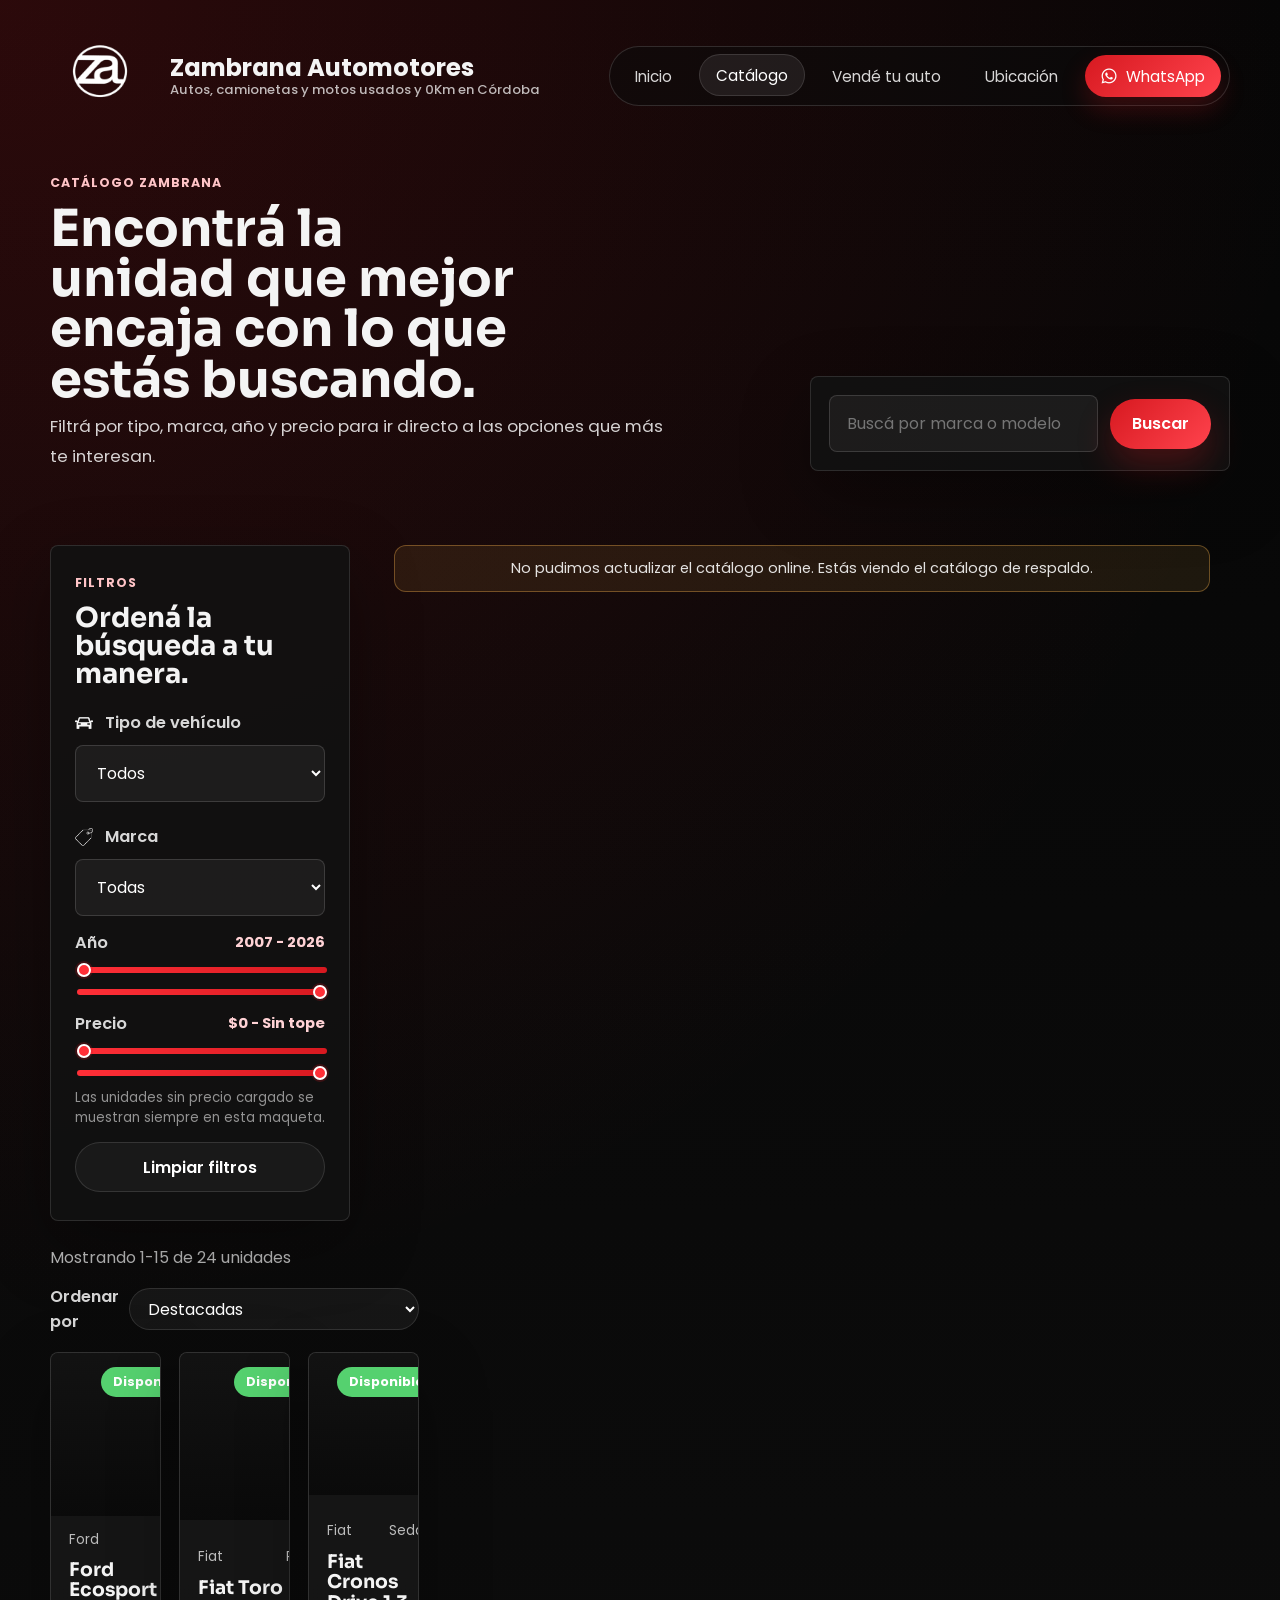
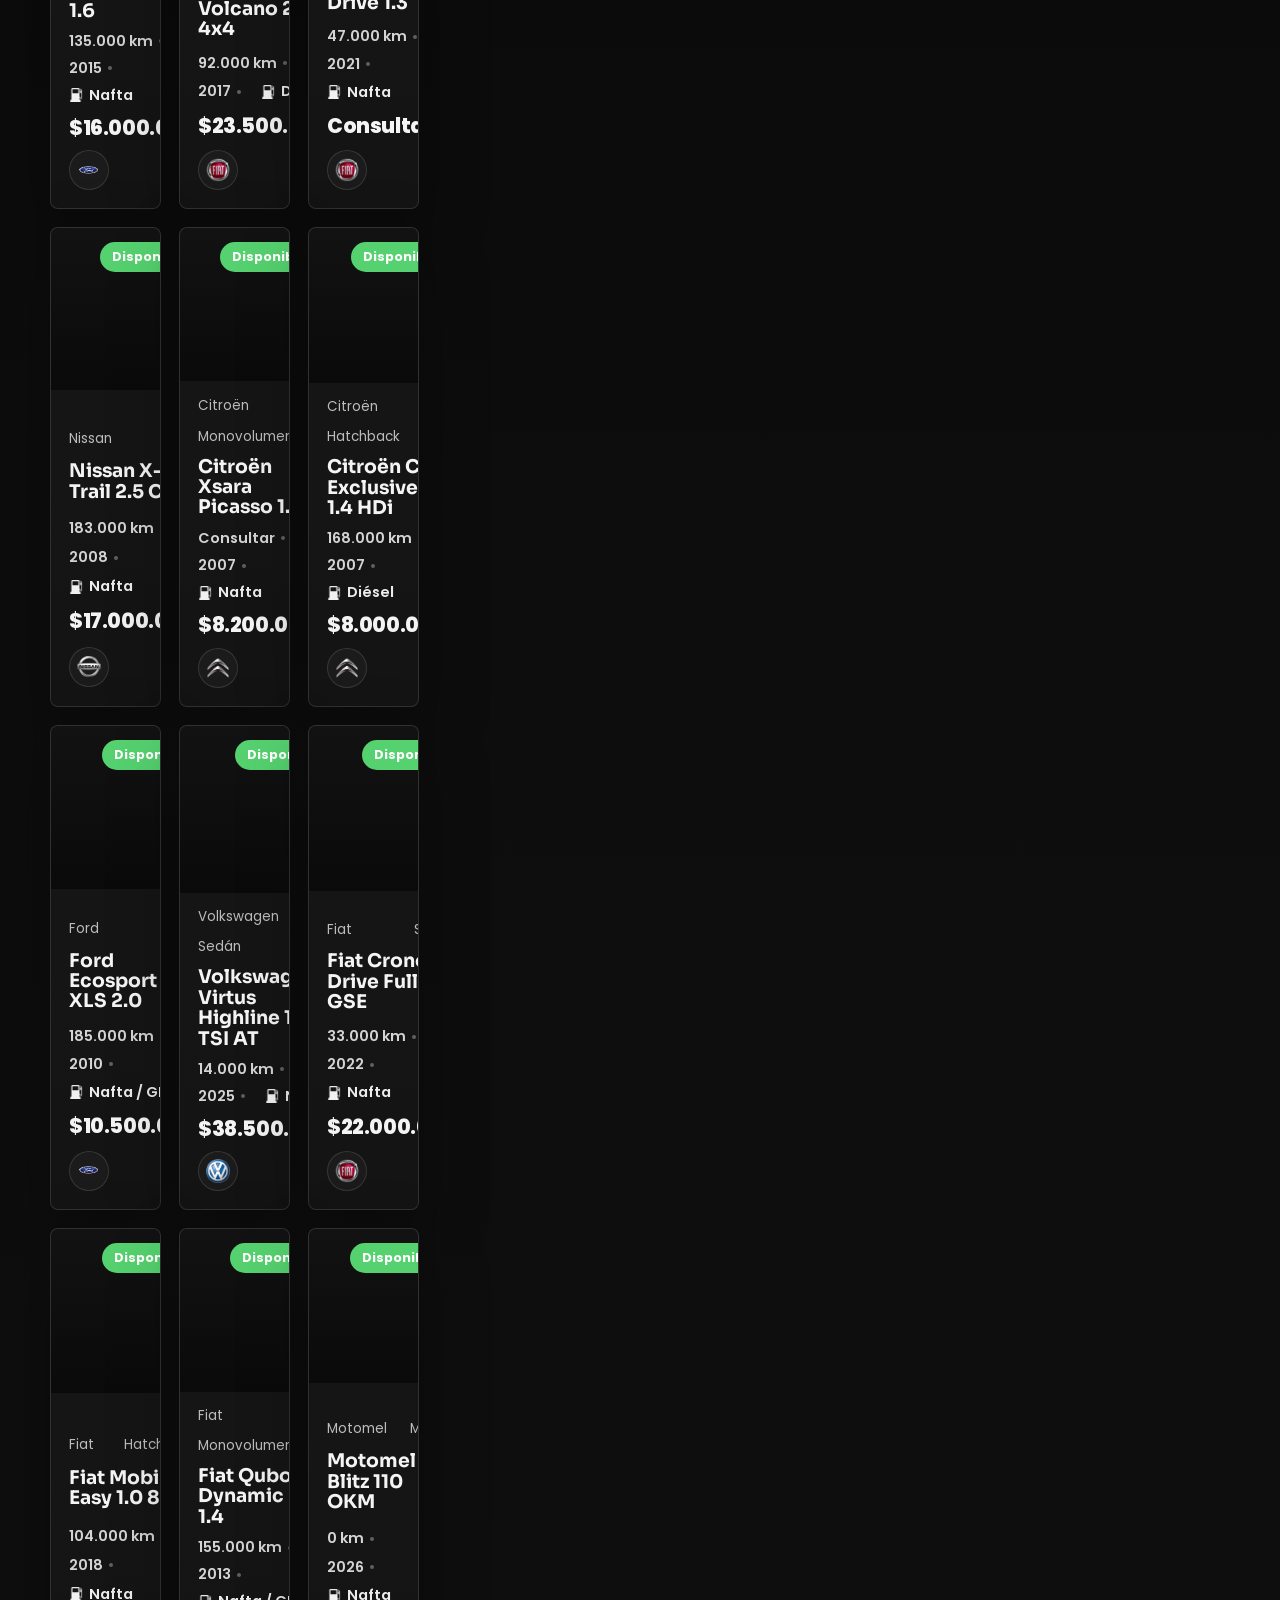
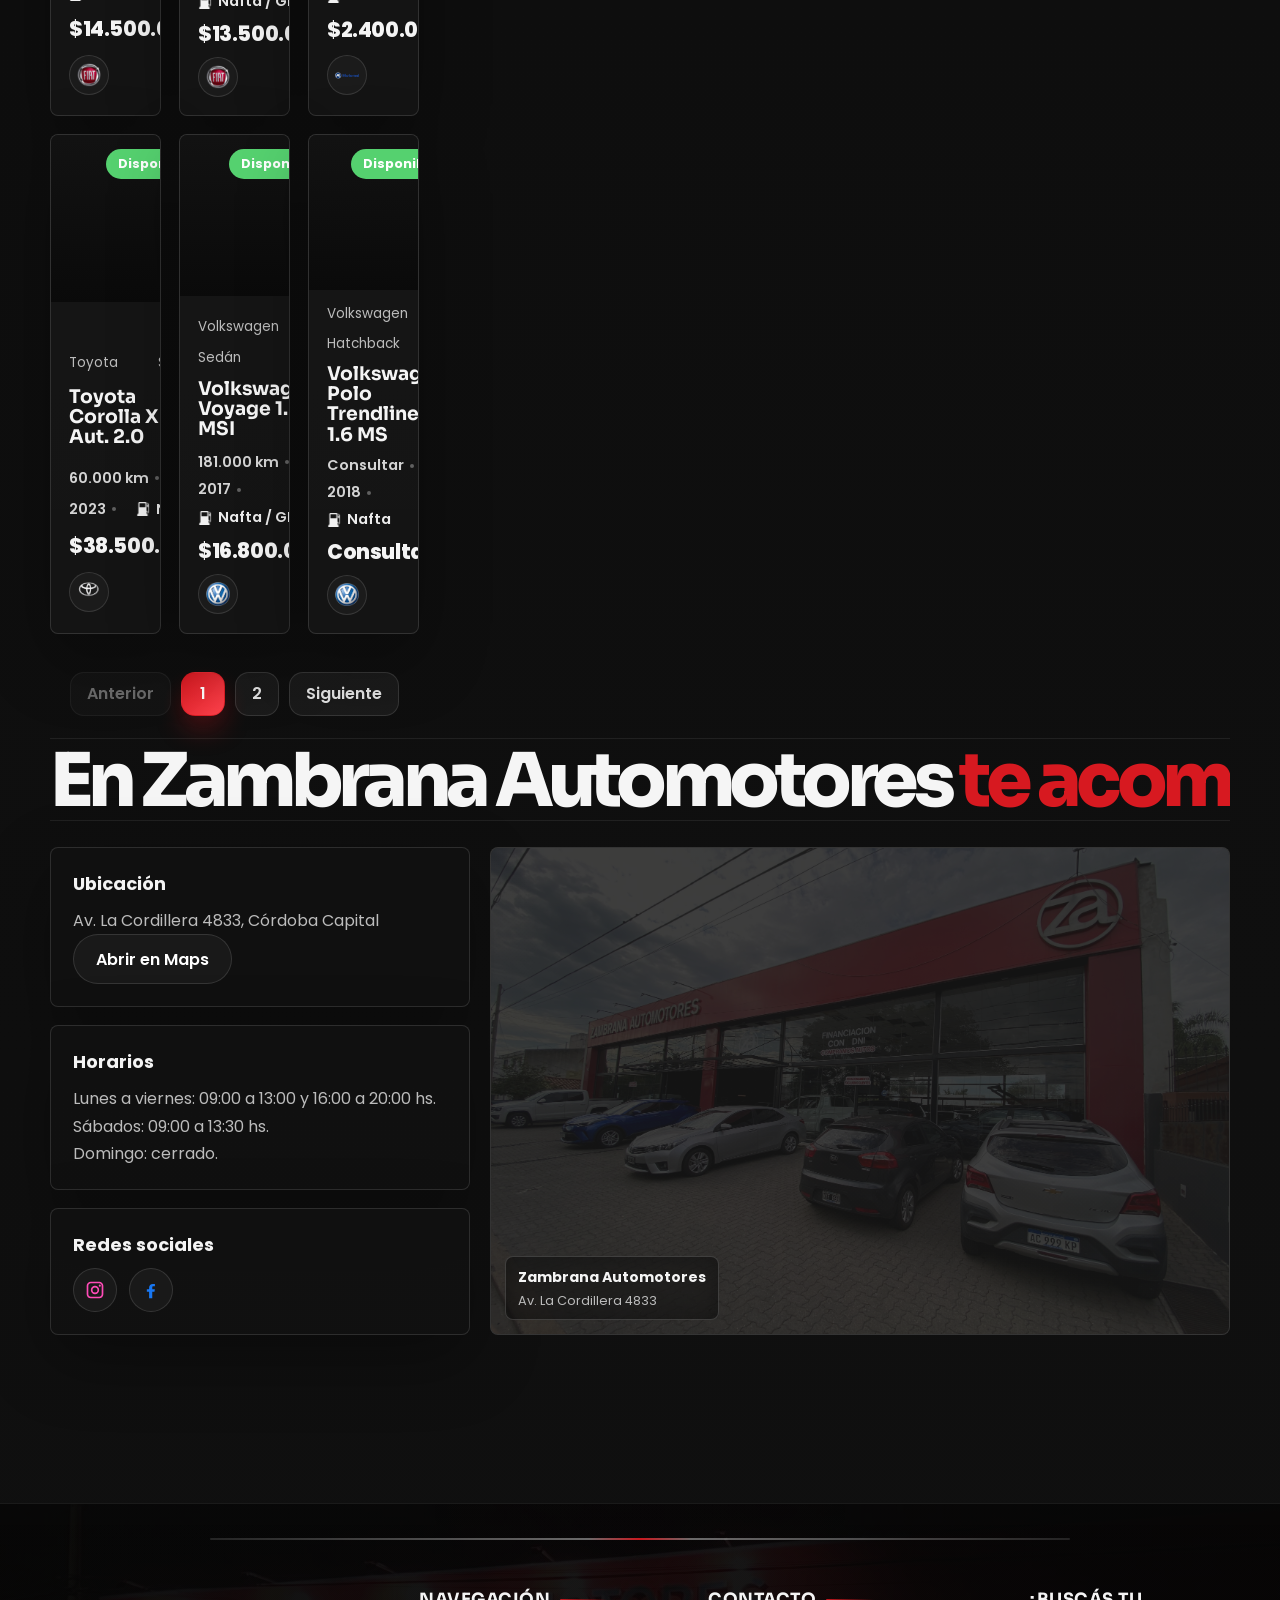
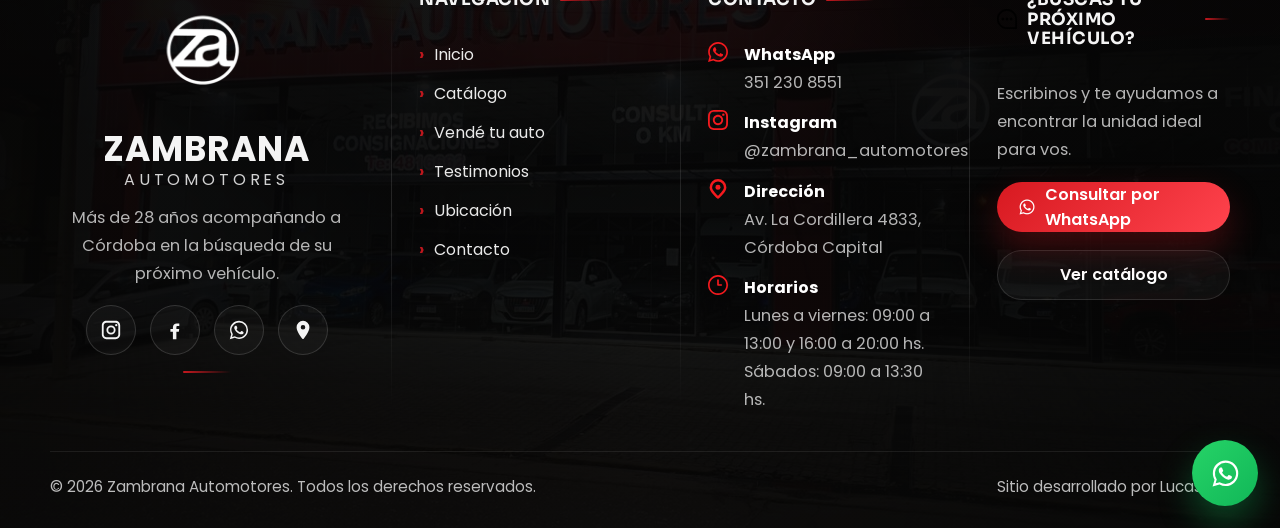
<file: catalog.html>
<!DOCTYPE html>
<html lang="es">
<head>
  <meta charset="UTF-8">
  <meta name="viewport" content="width=device-width, initial-scale=1.0">
  <link rel="icon" type="image/png" href="assets/branding/logo-zambrana-positivo.png">
  <link rel="shortcut icon" href="assets/branding/logo-zambrana-positivo.png">
  <title>Catálogo | Zambrana Automotores</title>
  <meta
    name="description"
    content="Explorá el catálogo de Zambrana Automotores con filtros por tipo, marca, año y precio."
  >
  <link rel="preconnect" href="https://fonts.googleapis.com">
  <link rel="preconnect" href="https://fonts.gstatic.com" crossorigin>
  <link href="https://fonts.googleapis.com/css2?family=Poppins:wght@400;500;600;700&family=Sora:wght@500;600;700&display=swap" rel="stylesheet">
  <link rel="stylesheet" href="styles.css">
</head>
<body data-page="catalog">
  <a
    class="whatsapp-float"
    href="https://wa.me/5493512308551?text=Hola%20Zambrana%20Automotores%2C%20les%20escribo%20desde%20la%20web%20y%20quiero%20hacer%20una%20consulta."
    target="_blank"
    rel="noreferrer"
    aria-label="WhatsApp"
    title="WhatsApp"
  >
    <svg viewBox="0 0 24 24" aria-hidden="true">
      <path d="M19.05 4.91A9.82 9.82 0 0 0 12.03 2C6.61 2 2.2 6.4 2.2 11.82c0 1.74.46 3.44 1.32 4.94L2 22l5.39-1.41a9.8 9.8 0 0 0 4.64 1.18h.01c5.42 0 9.82-4.4 9.83-9.82a9.78 9.78 0 0 0-2.82-7.04Zm-7.02 15.2h-.01a8.1 8.1 0 0 1-4.13-1.13l-.3-.18-3.2.84.86-3.12-.2-.32a8.14 8.14 0 0 1 1.25-10.06 8.1 8.1 0 0 1 5.75-2.38c4.49 0 8.14 3.65 8.14 8.14a8.15 8.15 0 0 1-8.16 8.21Zm4.47-6.1c-.25-.13-1.47-.73-1.7-.82-.23-.08-.4-.13-.57.13-.17.25-.65.82-.8.98-.15.17-.3.19-.55.07-.25-.13-1.06-.39-2.02-1.24-.75-.67-1.25-1.48-1.4-1.73-.15-.25-.02-.39.11-.52.12-.12.25-.3.37-.44.13-.15.17-.25.25-.42.08-.17.04-.31-.02-.44-.06-.13-.57-1.37-.77-1.88-.2-.48-.41-.42-.57-.43h-.48c-.17 0-.44.06-.67.31-.23.25-.88.86-.88 2.1s.9 2.43 1.03 2.6c.13.17 1.77 2.7 4.28 3.79.6.26 1.08.42 1.45.54.61.19 1.16.16 1.6.1.49-.07 1.47-.6 1.68-1.18.21-.58.21-1.08.15-1.18-.06-.1-.23-.17-.48-.29Z"/>
    </svg>
  </a>

  <header class="page-header">
    <div class="site-shell">
      <nav class="topbar topbar-solid">
        <a class="brand" href="index.html" aria-label="Zambrana Automotores">
          <img src="assets/branding/logo-zambrana-positivo.png" alt="Logo Zambrana Automotores">
          <div class="brand-copy">
            <strong>Zambrana Automotores</strong>
            <span>Autos, camionetas y motos usados y 0Km en Córdoba</span>
          </div>
        </a>

        <div class="topbar-links">
          <a class="nav-link" href="index.html">Inicio</a>
          <a class="nav-link is-active" href="catalog.html">Catálogo</a>
          <a class="nav-link" href="index.html#vendetuauto">Vendé tu auto</a>
          <a class="nav-link" href="index.html#ubicacion">Ubicación</a>
          <a class="nav-cta" href="https://wa.me/5493512308551?text=Hola%20Zambrana%20Automotores%2C%20les%20escribo%20desde%20la%20web%20y%20quiero%20hacer%20una%20consulta." target="_blank" rel="noreferrer"><img class="btn-icon" src="assets/icons/whatsapp.png" alt="">WhatsApp</a>
        </div>
      </nav>

      <section class="catalog-hero">
        <div>
          <p class="eyebrow">Catálogo Zambrana</p>
          <h1>Encontrá la unidad que mejor encaja con lo que estás buscando.</h1>
          <p class="hero-text">
            Filtrá por tipo, marca, año y precio para ir directo a las opciones que más te interesan.
          </p>
        </div>
        <form class="catalog-search" id="catalog-search-form">
          <input type="search" name="query" id="catalog-query" placeholder="Buscá por marca o modelo">
          <button class="primary-btn" type="submit">Buscar</button>
        </form>
      </section>
    </div>
  </header>

  <main class="section catalog-page">
    <div class="site-shell catalog-layout">
      <aside class="filters-card">
        <div class="filters-head">
          <p class="eyebrow">Filtros</p>
          <h2>Ordená la búsqueda a tu manera.</h2>
        </div>

        <form id="catalog-filters" class="filters-form">
          <label>
            <span class="filter-label"><img class="filter-label-icon" src="assets/icons/coche.png" alt="">Tipo de vehículo</span>
            <select name="type" id="filter-type">
              <option value="">Todos</option>
            </select>
          </label>

          <label>
            <span class="filter-label"><img class="filter-label-icon" src="assets/icons/etiqueta.png" alt="">Marca</span>
            <select name="brand" id="filter-brand">
              <option value="">Todas</option>
            </select>
          </label>

          <div class="range-group">
            <div class="range-head">
              <span>Año</span>
              <strong id="year-range-output">2015 - 2021</strong>
            </div>
            <div class="range-pair">
              <input type="range" id="year-min" min="2015" max="2021" value="2015">
              <input type="range" id="year-max" min="2015" max="2021" value="2021">
            </div>
          </div>

          <div class="range-group">
            <div class="range-head">
              <span>Precio</span>
              <strong id="price-range-output">$0 - Sin tope</strong>
            </div>
            <div class="range-pair">
              <input type="range" id="price-min" min="0" max="90000000" value="0" step="1000000">
              <input type="range" id="price-max" min="0" max="90000000" value="90000000" step="1000000">
            </div>
            <small>Las unidades sin precio cargado se muestran siempre en esta maqueta.</small>
          </div>

          <button class="secondary-dark-btn full-width" type="button" id="clear-filters">Limpiar filtros</button>
        </form>
      </aside>

      <section class="catalog-results">
        <div class="catalog-toolbar">
          <p id="catalog-summary">Mostrando unidades disponibles</p>
          <label class="catalog-order">
            <span>Ordenar por</span>
            <select id="catalog-order">
              <option value="featured">Destacadas</option>
              <option value="price-asc">Precio más barato a más caro</option>
              <option value="price-desc">Precio más caro a más barato</option>
              <option value="year-desc">Más nuevas</option>
              <option value="year-asc">Más antiguas</option>
              <option value="brand-asc">Marca A-Z</option>
            </select>
          </label>
        </div>
        <div class="catalog-grid" id="catalog-grid"></div>
        <nav class="catalog-pagination" id="catalog-pagination" aria-label="Paginacion del catalogo"></nav>
      </section>
    </div>

    <section class="section contact-section contact-section-catalog" id="catalog-contact">
      <div class="site-shell">
        <div class="contact-marquee reveal-up" aria-hidden="true">
          <div class="contact-marquee-track">
            <span>En Zambrana Automotores <em>te acompañamos</em> en cada paso hacia tu próximo vehículo</span>
            <span>En Zambrana Automotores <em>te acompañamos</em> en cada paso hacia tu próximo vehículo</span>
            <span>En Zambrana Automotores <em>te acompañamos</em> en cada paso hacia tu próximo vehículo</span>
          </div>
        </div>

        <div class="contact-layout">
          <div class="contact-stack">
            <article class="contact-card reveal-up">
              <strong>Ubicación</strong>
              <p>Av. La Cordillera 4833, Córdoba Capital</p>
              <a class="secondary-dark-btn" href="https://maps.google.com/?q=Av.+La+Cordillera+4833,+Cordoba" target="_blank" rel="noreferrer">Abrir en Maps</a>
            </article>
            <article class="contact-card reveal-up reveal-delay-1">
              <strong>Horarios</strong>
              <p>Lunes a viernes: 09:00 a 13:00 y 16:00 a 20:00 hs.</p>
              <p>Sábados: 09:00 a 13:30 hs.</p>
              <p>Domingo: cerrado.</p>
            </article>
            <article class="contact-card reveal-up reveal-delay-2">
              <strong>Redes sociales</strong>
              <div class="socials-links">
                <a class="social-instagram" href="https://www.instagram.com/zambrana_automotores/" target="_blank" rel="noreferrer" aria-label="Instagram" title="Instagram">
                  <svg viewBox="0 0 24 24" aria-hidden="true"><path d="M7 2h10c2.76 0 5 2.24 5 5v10c0 2.76-2.24 5-5 5H7c-2.76 0-5-2.24-5-5V7c0-2.76 2.24-5 5-5Zm0 2C5.34 4 4 5.34 4 7v10c0 1.66 1.34 3 3 3h10c1.66 0 3-1.34 3-3V7c0-1.66-1.34-3-3-3H7Zm10.75 1.5a1.25 1.25 0 1 1 0 2.5 1.25 1.25 0 0 1 0-2.5ZM12 7a5 5 0 1 1 0 10 5 5 0 0 1 0-10Zm0 2a3 3 0 1 0 0 6 3 3 0 0 0 0-6Z"/></svg>
                </a>
                <a class="social-facebook" href="https://www.facebook.com/zambranaautomotores" target="_blank" rel="noreferrer" aria-label="Facebook" title="Facebook">
                  <svg viewBox="0 0 24 24" aria-hidden="true"><path d="M13.5 22v-8h2.7l.4-3h-3.1V9.08c0-.87.24-1.46 1.49-1.46H16.7V4.94c-.31-.04-1.38-.12-2.62-.12-2.59 0-4.36 1.58-4.36 4.48V11H7v3h2.72v8h3.78Z"/></svg>
                </a>
              </div>
            </article>
          </div>

          <div class="map-embed reveal-up reveal-delay-3">
            <div class="map-overlay-card map-overlay-card-compact">
              <strong>Zambrana Automotores</strong>
              <span>Av. La Cordillera 4833</span>
            </div>
            <iframe
              title="Mapa de Zambrana Automotores"
              src="https://www.google.com/maps/embed?pb=!1m18!1m12!1m3!1d3406.996696722425!2d-64.2396980251479!3d-31.359070374288205!2m3!1f0!2f0!3f0!3m2!1i1024!2i768!4f13.1!3m3!1m2!1s0x94329949fd75a8a7%3A0x9680d5778ddd616c!2sZambrana%20Automotores!5e0!3m2!1ses!2sar!4v1778886511223!5m2!1ses!2sar"
              allowfullscreen=""
              loading="lazy"
              referrerpolicy="no-referrer-when-downgrade"
            ></iframe>
          </div>
        </div>
      </div>
    </section>
  </main>

  <footer class="site-footer">
    <div class="site-shell site-footer-shell">
      <div class="footer-top-line" aria-hidden="true"></div>

      <div class="footer-grid">
        <div class="footer-brand">
          <div class="footer-brand-mark">
            <img src="assets/branding/logo-zambrana-negativo.png" alt="Zambrana Automotores">
          </div>
          <div class="footer-brand-title">
            <strong>ZAMBRANA</strong>
            <span>AUTOMOTORES</span>
          </div>
          <p>Más de 28 años acompañando a Córdoba en la búsqueda de su próximo vehículo.</p>

          <div class="footer-socials">
            <a href="https://www.instagram.com/zambrana_automotores/" target="_blank" rel="noreferrer" aria-label="Instagram">
              <svg viewBox="0 0 24 24" aria-hidden="true"><path d="M7 2h10c2.76 0 5 2.24 5 5v10c0 2.76-2.24 5-5 5H7c-2.76 0-5-2.24-5-5V7c0-2.76 2.24-5 5-5Zm0 2C5.34 4 4 5.34 4 7v10c0 1.66 1.34 3 3 3h10c1.66 0 3-1.34 3-3V7c0-1.66-1.34-3-3-3H7Zm10.75 1.5a1.25 1.25 0 1 1 0 2.5 1.25 1.25 0 0 1 0-2.5ZM12 7a5 5 0 1 1 0 10 5 5 0 0 1 0-10Zm0 2a3 3 0 1 0 0 6 3 3 0 0 0 0-6Z"/></svg>
            </a>
            <a href="https://www.facebook.com/zambranaautomotores" target="_blank" rel="noreferrer" aria-label="Facebook">
              <svg viewBox="0 0 24 24" aria-hidden="true"><path d="M13.5 22v-8h2.7l.4-3h-3.1V9.08c0-.87.24-1.46 1.49-1.46H16.7V4.94c-.31-.04-1.38-.12-2.62-.12-2.59 0-4.36 1.58-4.36 4.48V11H7v3h2.72v8h3.78Z"/></svg>
            </a>
            <a href="https://wa.me/5493512308551?text=Hola%20Zambrana%20Automotores%2C%20les%20escribo%20desde%20la%20web%20y%20quiero%20hacer%20una%20consulta." target="_blank" rel="noreferrer" aria-label="WhatsApp">
              <svg viewBox="0 0 24 24" aria-hidden="true"><path d="M19.05 4.91A9.82 9.82 0 0 0 12.03 2C6.61 2 2.2 6.4 2.2 11.82c0 1.74.46 3.44 1.32 4.94L2 22l5.39-1.41a9.8 9.8 0 0 0 4.64 1.18h.01c5.42 0 9.82-4.4 9.83-9.82a9.78 9.78 0 0 0-2.82-7.04Zm-7.02 15.2h-.01a8.1 8.1 0 0 1-4.13-1.13l-.3-.18-3.2.84.86-3.12-.2-.32a8.14 8.14 0 0 1 1.25-10.06 8.1 8.1 0 0 1 5.75-2.38c4.49 0 8.14 3.65 8.14 8.14a8.15 8.15 0 0 1-8.16 8.21Zm4.47-6.1c-.25-.13-1.47-.73-1.7-.82-.23-.08-.4-.13-.57.13-.17.25-.65.82-.8.98-.15.17-.3.19-.55.07-.25-.13-1.06-.39-2.02-1.24-.75-.67-1.25-1.48-1.4-1.73-.15-.25-.02-.39.11-.52.12-.12.25-.3.37-.44.13-.15.17-.25.25-.42.08-.17.04-.31-.02-.44-.06-.13-.57-1.37-.77-1.88-.2-.48-.41-.42-.57-.43h-.48c-.17 0-.44.06-.67.31-.23.25-.88.86-.88 2.1s.9 2.43 1.03 2.6c.13.17 1.77 2.7 4.28 3.79.6.26 1.08.42 1.45.54.61.19 1.16.16 1.6.1.49-.07 1.47-.6 1.68-1.18.21-.58.21-1.08.15-1.18-.06-.1-.23-.17-.48-.29Z"/></svg>
            </a>
            <a href="https://maps.google.com/?q=Av.+La+Cordillera+4833,+Cordoba" target="_blank" rel="noreferrer" aria-label="Ubicación">
              <svg viewBox="0 0 24 24" aria-hidden="true"><path d="M12 2a7 7 0 0 0-7 7c0 4.82 5.42 11.5 6.05 12.27a1.24 1.24 0 0 0 1.9 0C13.58 20.5 19 13.82 19 9a7 7 0 0 0-7-7Zm0 9.5A2.5 2.5 0 1 1 12 6.5a2.5 2.5 0 0 1 0 5Z"/></svg>
            </a>
          </div>
        </div>

        <div class="footer-column">
          <h3>Navegación</h3>
          <ul class="footer-nav-list">
            <li><a href="index.html">Inicio</a></li>
            <li><a href="catalog.html">Catálogo</a></li>
            <li><a href="index.html#vendetuauto">Vendé tu auto</a></li>
            <li><a href="index.html#testimonios">Testimonios</a></li>
            <li><a href="#catalog-contact">Ubicación</a></li>
            <li><a href="index.html#lead-form">Contacto</a></li>
          </ul>
        </div>

        <div class="footer-column">
          <h3>Contacto</h3>
          <ul class="footer-contact-list">
            <li><img class="footer-contact-icon" src="assets/icons/footer-whatsapp.svg" alt=""><div><strong>WhatsApp</strong><span>351 230 8551</span></div></li>
            <li><img class="footer-contact-icon" src="assets/icons/footer-instagram.svg" alt=""><div><strong>Instagram</strong><span>@zambrana_automotores</span></div></li>
            <li><img class="footer-contact-icon" src="assets/icons/footer-marker.svg" alt=""><div><strong>Dirección</strong><span>Av. La Cordillera 4833, Córdoba Capital</span></div></li>
            <li><img class="footer-contact-icon" src="assets/icons/footer-clock.svg" alt=""><div><strong>Horarios</strong><span>Lunes a viernes: 09:00 a 13:00 y 16:00 a 20:00 hs. Sábados: 09:00 a 13:30 hs.</span></div></li>
          </ul>
        </div>

        <div class="footer-column footer-cta-column">
          <h3><img class="footer-title-icon" src="assets/icons/footer-comment.svg" alt="">¿Buscás tu próximo vehículo?</h3>
          <p>Escribinos y te ayudamos a encontrar la unidad ideal para vos.</p>
          <a class="primary-btn footer-cta-btn" href="https://wa.me/5493512308551?text=Hola%20Zambrana%20Automotores%2C%20les%20escribo%20desde%20la%20web%20y%20quiero%20hacer%20una%20consulta." target="_blank" rel="noreferrer"><img class="btn-icon" src="assets/icons/whatsapp.png" alt="">Consultar por WhatsApp</a>
          <a class="secondary-dark-btn footer-cta-btn" href="catalog.html">Ver catálogo</a>
        </div>
      </div>

      <div class="footer-bottom">
        <p>&copy; 2026 Zambrana Automotores. Todos los derechos reservados.</p>
        <p>Sitio desarrollado por Lucas Lira</p>
      </div>
    </div>
  </footer>

  <script src="config.js"></script>
  <script src="public-config.js"></script>
  <script src="vehicles.js"></script>
  <script src="public-vehicles.js"></script>
  <script src="script.js"></script>
  <script src="catalog.js"></script>
</body>
</html>
</file>
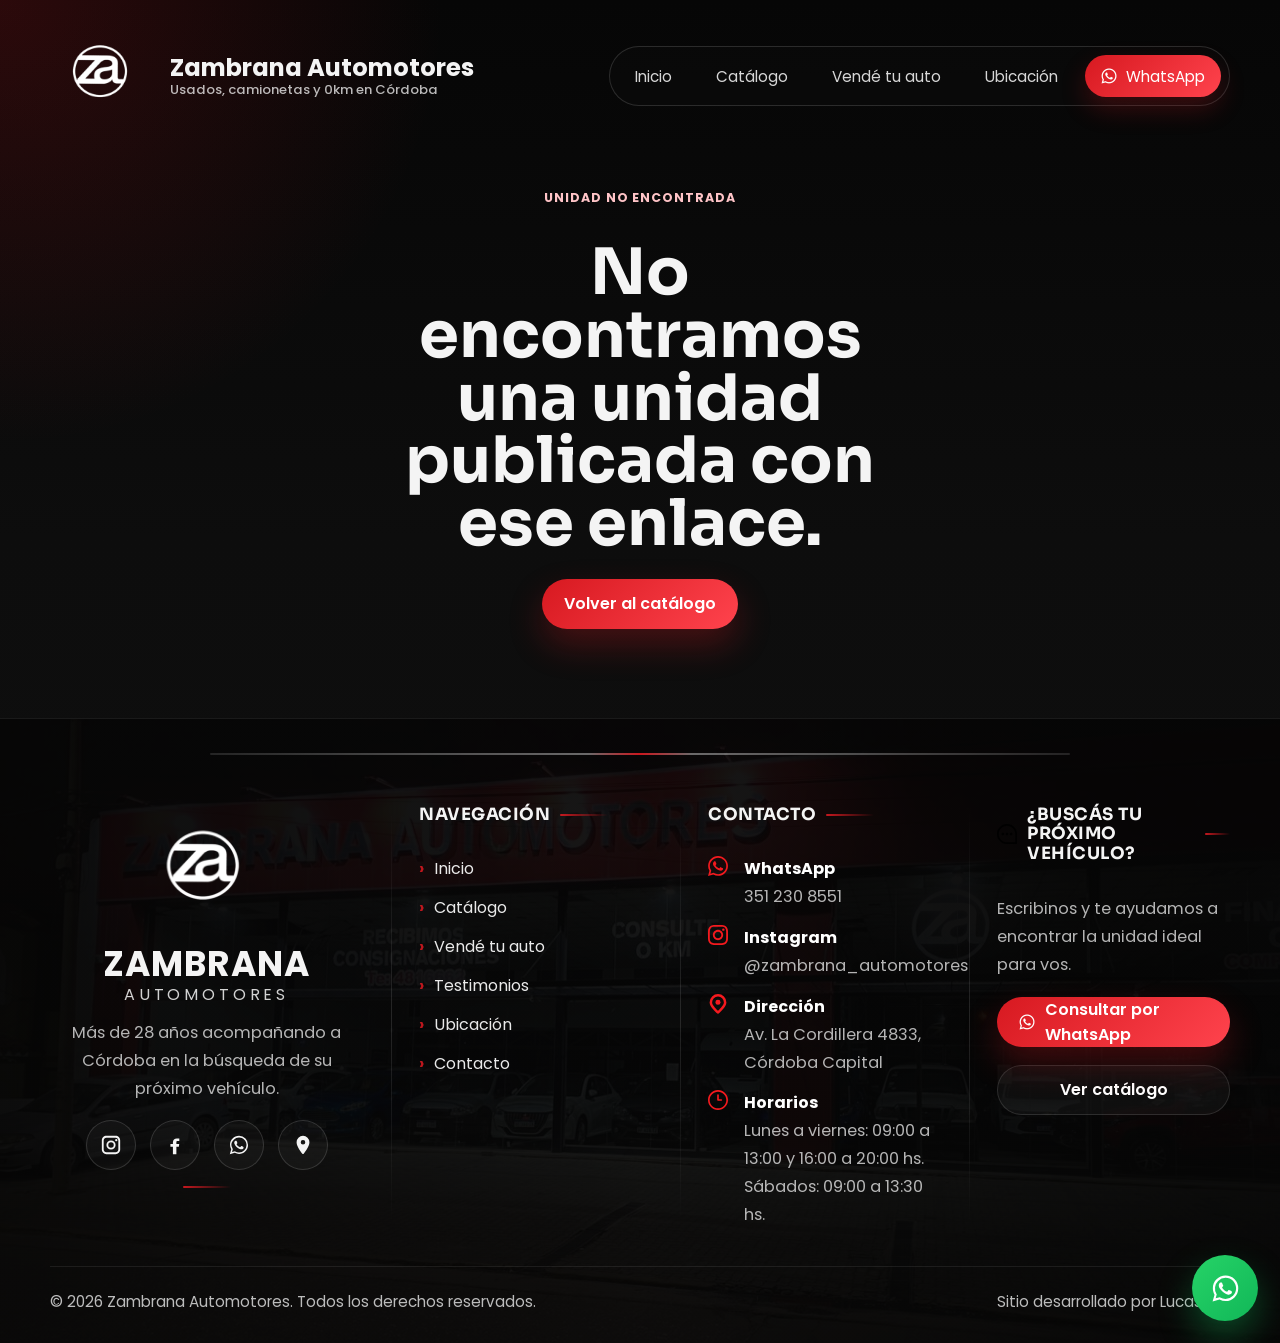
<file: vehiculo.html>
<!DOCTYPE html>
<html lang="es">
<head>
  <meta charset="UTF-8">
  <meta name="viewport" content="width=device-width, initial-scale=1.0">
  <link rel="icon" type="image/png" href="assets/branding/logo-zambrana-positivo.png">
  <link rel="shortcut icon" href="assets/branding/logo-zambrana-positivo.png">
  <title>Ficha del vehículo | Zambrana Automotores</title>
  <meta
    name="description"
    content="Conocé más detalles de una unidad de Zambrana Automotores y consultá directamente por WhatsApp."
  >
  <link rel="preconnect" href="https://fonts.googleapis.com">
  <link rel="preconnect" href="https://fonts.gstatic.com" crossorigin>
  <link href="https://fonts.googleapis.com/css2?family=Poppins:wght@400;500;600;700&family=Sora:wght@500;600;700&display=swap" rel="stylesheet">
  <link rel="stylesheet" href="styles.css">
</head>
<body data-page="vehicle">
  <a
    class="whatsapp-float"
    href="https://wa.me/5493512308551?text=Hola%20Zambrana%20Automotores%2C%20quiero%20hacer%20una%20consulta."
    target="_blank"
    rel="noreferrer"
    aria-label="Abrir WhatsApp"
    title="WhatsApp"
  >
    <svg viewBox="0 0 24 24" aria-hidden="true">
      <path d="M19.05 4.91A9.82 9.82 0 0 0 12.03 2C6.61 2 2.2 6.4 2.2 11.82c0 1.74.46 3.44 1.32 4.94L2 22l5.39-1.41a9.8 9.8 0 0 0 4.64 1.18h.01c5.42 0 9.82-4.4 9.83-9.82a9.78 9.78 0 0 0-2.82-7.04Zm-7.02 15.2h-.01a8.1 8.1 0 0 1-4.13-1.13l-.3-.18-3.2.84.86-3.12-.2-.32a8.14 8.14 0 0 1 1.25-10.06 8.1 8.1 0 0 1 5.75-2.38c4.49 0 8.14 3.65 8.14 8.14a8.15 8.15 0 0 1-8.16 8.21Zm4.47-6.1c-.25-.13-1.47-.73-1.7-.82-.23-.08-.4-.13-.57.13-.17.25-.65.82-.8.98-.15.17-.3.19-.55.07-.25-.13-1.06-.39-2.02-1.24-.75-.67-1.25-1.48-1.4-1.73-.15-.25-.02-.39.11-.52.12-.12.25-.3.37-.44.13-.15.17-.25.25-.42.08-.17.04-.31-.02-.44-.06-.13-.57-1.37-.77-1.88-.2-.48-.41-.42-.57-.43h-.48c-.17 0-.44.06-.67.31-.23.25-.88.86-.88 2.1s.9 2.43 1.03 2.6c.13.17 1.77 2.7 4.28 3.79.6.26 1.08.42 1.45.54.61.19 1.16.16 1.6.1.49-.07 1.47-.6 1.68-1.18.21-.58.21-1.08.15-1.18-.06-.1-.23-.17-.48-.29Z"/>
    </svg>
  </a>

  <header class="page-header">
    <div class="site-shell">
      <nav class="topbar topbar-solid">
        <a class="brand" href="index.html" aria-label="Zambrana Automotores">
          <img src="assets/branding/logo-zambrana-positivo.png" alt="Logo Zambrana Automotores">
          <div class="brand-copy">
            <strong>Zambrana Automotores</strong>
            <span>Usados, camionetas y 0km en Córdoba</span>
          </div>
        </a>

        <div class="topbar-links">
          <a class="nav-link" href="index.html">Inicio</a>
          <a class="nav-link" href="catalog.html">Catálogo</a>
          <a class="nav-link" href="index.html#vendetuauto">Vendé tu auto</a>
          <a class="nav-link" href="index.html#ubicacion">Ubicación</a>
          <a class="nav-cta" href="https://wa.me/5493512308551?text=Hola%20Zambrana%20Automotores%2C%20quiero%20hacer%20una%20consulta." target="_blank" rel="noreferrer"><img class="btn-icon" src="assets/icons/whatsapp.png" alt="">WhatsApp</a>
        </div>
      </nav>
    </div>
  </header>

  <main class="section vehicle-page">
    <div class="site-shell" id="vehicle-detail"></div>
  </main>

  <footer class="site-footer">
    <div class="site-shell site-footer-shell">
      <div class="footer-top-line" aria-hidden="true"></div>

      <div class="footer-grid">
        <div class="footer-brand">
          <div class="footer-brand-mark">
            <img src="assets/branding/logo-zambrana-negativo.png" alt="Zambrana Automotores">
          </div>
          <div class="footer-brand-title">
            <strong>ZAMBRANA</strong>
            <span>AUTOMOTORES</span>
          </div>
          <p>Más de 28 años acompañando a Córdoba en la búsqueda de su próximo vehículo.</p>

          <div class="footer-socials">
            <a href="https://www.instagram.com/zambrana_automotores/" target="_blank" rel="noreferrer" aria-label="Instagram">
              <svg viewBox="0 0 24 24" aria-hidden="true"><path d="M7 2h10c2.76 0 5 2.24 5 5v10c0 2.76-2.24 5-5 5H7c-2.76 0-5-2.24-5-5V7c0-2.76 2.24-5 5-5Zm0 2C5.34 4 4 5.34 4 7v10c0 1.66 1.34 3 3 3h10c1.66 0 3-1.34 3-3V7c0-1.66-1.34-3-3-3H7Zm10.75 1.5a1.25 1.25 0 1 1 0 2.5 1.25 1.25 0 0 1 0-2.5ZM12 7a5 5 0 1 1 0 10 5 5 0 0 1 0-10Zm0 2a3 3 0 1 0 0 6 3 3 0 0 0 0-6Z"/></svg>
            </a>
            <a href="https://www.facebook.com/zambranaautomotores" target="_blank" rel="noreferrer" aria-label="Facebook">
              <svg viewBox="0 0 24 24" aria-hidden="true"><path d="M13.5 22v-8h2.7l.4-3h-3.1V9.08c0-.87.24-1.46 1.49-1.46H16.7V4.94c-.31-.04-1.38-.12-2.62-.12-2.59 0-4.36 1.58-4.36 4.48V11H7v3h2.72v8h3.78Z"/></svg>
            </a>
            <a href="https://wa.me/5493512308551?text=Hola%20Zambrana%20Automotores%2C%20les%20escribo%20desde%20la%20web%20y%20quiero%20hacer%20una%20consulta." target="_blank" rel="noreferrer" aria-label="WhatsApp">
              <svg viewBox="0 0 24 24" aria-hidden="true"><path d="M19.05 4.91A9.82 9.82 0 0 0 12.03 2C6.61 2 2.2 6.4 2.2 11.82c0 1.74.46 3.44 1.32 4.94L2 22l5.39-1.41a9.8 9.8 0 0 0 4.64 1.18h.01c5.42 0 9.82-4.4 9.83-9.82a9.78 9.78 0 0 0-2.82-7.04Zm-7.02 15.2h-.01a8.1 8.1 0 0 1-4.13-1.13l-.3-.18-3.2.84.86-3.12-.2-.32a8.14 8.14 0 0 1 1.25-10.06 8.1 8.1 0 0 1 5.75-2.38c4.49 0 8.14 3.65 8.14 8.14a8.15 8.15 0 0 1-8.16 8.21Zm4.47-6.1c-.25-.13-1.47-.73-1.7-.82-.23-.08-.4-.13-.57.13-.17.25-.65.82-.8.98-.15.17-.3.19-.55.07-.25-.13-1.06-.39-2.02-1.24-.75-.67-1.25-1.48-1.4-1.73-.15-.25-.02-.39.11-.52.12-.12.25-.3.37-.44.13-.15.17-.25.25-.42.08-.17.04-.31-.02-.44-.06-.13-.57-1.37-.77-1.88-.2-.48-.41-.42-.57-.43h-.48c-.17 0-.44.06-.67.31-.23.25-.88.86-.88 2.1s.9 2.43 1.03 2.6c.13.17 1.77 2.7 4.28 3.79.6.26 1.08.42 1.45.54.61.19 1.16.16 1.6.1.49-.07 1.47-.6 1.68-1.18.21-.58.21-1.08.15-1.18-.06-.1-.23-.17-.48-.29Z"/></svg>
            </a>
            <a href="https://maps.google.com/?q=Av.+La+Cordillera+4833,+Cordoba" target="_blank" rel="noreferrer" aria-label="Ubicación">
              <svg viewBox="0 0 24 24" aria-hidden="true"><path d="M12 2a7 7 0 0 0-7 7c0 4.82 5.42 11.5 6.05 12.27a1.24 1.24 0 0 0 1.9 0C13.58 20.5 19 13.82 19 9a7 7 0 0 0-7-7Zm0 9.5A2.5 2.5 0 1 1 12 6.5a2.5 2.5 0 0 1 0 5Z"/></svg>
            </a>
          </div>
        </div>

        <div class="footer-column">
          <h3>Navegación</h3>
          <ul class="footer-nav-list">
            <li><a href="index.html">Inicio</a></li>
            <li><a href="catalog.html">Catálogo</a></li>
            <li><a href="index.html#vendetuauto">Vendé tu auto</a></li>
            <li><a href="index.html#testimonios">Testimonios</a></li>
            <li><a href="index.html#ubicacion">Ubicación</a></li>
            <li><a href="index.html#lead-form">Contacto</a></li>
          </ul>
        </div>

        <div class="footer-column">
          <h3>Contacto</h3>
          <ul class="footer-contact-list">
            <li><img class="footer-contact-icon" src="assets/icons/footer-whatsapp.svg" alt=""><div><strong>WhatsApp</strong><span>351 230 8551</span></div></li>
            <li><img class="footer-contact-icon" src="assets/icons/footer-instagram.svg" alt=""><div><strong>Instagram</strong><span>@zambrana_automotores</span></div></li>
            <li><img class="footer-contact-icon" src="assets/icons/footer-marker.svg" alt=""><div><strong>Dirección</strong><span>Av. La Cordillera 4833, Córdoba Capital</span></div></li>
            <li><img class="footer-contact-icon" src="assets/icons/footer-clock.svg" alt=""><div><strong>Horarios</strong><span>Lunes a viernes: 09:00 a 13:00 y 16:00 a 20:00 hs. Sábados: 09:00 a 13:30 hs.</span></div></li>
          </ul>
        </div>

        <div class="footer-column footer-cta-column">
          <h3><img class="footer-title-icon" src="assets/icons/footer-comment.svg" alt="">¿Buscás tu próximo vehículo?</h3>
          <p>Escribinos y te ayudamos a encontrar la unidad ideal para vos.</p>
          <a class="primary-btn footer-cta-btn" href="https://wa.me/5493512308551?text=Hola%20Zambrana%20Automotores%2C%20les%20escribo%20desde%20la%20web%20y%20quiero%20hacer%20una%20consulta." target="_blank" rel="noreferrer"><img class="btn-icon" src="assets/icons/whatsapp.png" alt="">Consultar por WhatsApp</a>
          <a class="secondary-dark-btn footer-cta-btn" href="catalog.html">Ver catálogo</a>
        </div>
      </div>

      <div class="footer-bottom">
        <p>&copy; 2026 Zambrana Automotores. Todos los derechos reservados.</p>
        <p>Sitio desarrollado por Lucas Lira</p>
      </div>
    </div>
  </footer>

  <script src="config.js"></script>
  <script src="public-config.js"></script>
  <script src="vehicles.js"></script>
  <script src="public-vehicles.js"></script>
  <script src="script.js"></script>
</body>
</html>
</file>
<file: styles.css>
:root {
  --bg: #0a0a0a;
  --surface: #121212;
  --surface-2: #1a1a1a;
  --surface-3: rgba(255, 255, 255, 0.06);
  --card: rgba(255, 255, 255, 0.05);
  --card-strong: rgba(18, 18, 18, 0.88);
  --line: rgba(255, 255, 255, 0.12);
  --line-strong: rgba(255, 255, 255, 0.18);
  --text: #f4f4f4;
  --muted: #bcbcbc;
  --muted-2: #939393;
  --accent: #d71920;
  --accent-2: #ff434d;
  --accent-soft: rgba(215, 25, 32, 0.12);
  --white: #ffffff;
  --green: #55d16f;
  --yellow: #f1bc3b;
  --red: #ff5a5f;
  --shadow: 0 24px 70px rgba(0, 0, 0, 0.32);
  --radius: 8px;
}

* {
  box-sizing: border-box;
}

html {
  scroll-behavior: smooth;
}

body {
  margin: 0;
  font-family: "Poppins", sans-serif;
  color: var(--text);
  background:
    radial-gradient(circle at top left, rgba(215, 25, 32, 0.18), transparent 24%),
    linear-gradient(180deg, #060606 0%, #0d0d0d 40%, #101010 100%);
  position: relative;
  min-height: 100vh;
  opacity: 1;
  transform-origin: center top;
  transform: translateY(0);
  filter: blur(0);
  transition: opacity 560ms cubic-bezier(0.2, 0.7, 0.2, 1), transform 620ms cubic-bezier(0.2, 0.7, 0.2, 1), filter 560ms cubic-bezier(0.2, 0.7, 0.2, 1);
}

body::before,
body::after {
  content: "";
  position: fixed;
  inset: 0;
  pointer-events: none;
  z-index: 9999;
  opacity: 0;
}

body::before {
  background:
    linear-gradient(112deg,
      transparent 0 34%,
      rgba(255, 255, 255, 0.06) 44%,
      rgba(255, 255, 255, 0.18) 48%,
      rgba(215, 25, 32, 0.22) 50%,
      rgba(255, 255, 255, 0.18) 52%,
      rgba(255, 255, 255, 0.06) 56%,
      transparent 66%);
  transform: translateX(-125%) skewX(-14deg);
  transition: opacity 260ms ease, transform 760ms cubic-bezier(0.16, 0.84, 0.32, 1);
}

body::after {
  background:
    radial-gradient(circle at center, rgba(215, 25, 32, 0.08), transparent 52%),
    linear-gradient(180deg, rgba(0, 0, 0, 0.16), rgba(0, 0, 0, 0.04));
  transition: opacity 360ms ease;
}

body.page-is-entering {
  opacity: 0.68;
  transform: translateY(26px) scale(0.988);
  filter: blur(8px);
}

body.page-is-entering::before {
  opacity: 1;
  transform: translateX(112%) skewX(-14deg);
}

body.page-is-entering::after {
  opacity: 0.46;
}

body.page-is-leaving {
  opacity: 0.54;
  transform: translateY(-18px) scale(0.985);
  filter: blur(10px);
}

body.page-is-leaving::before {
  opacity: 1;
  transform: translateX(118%) skewX(-14deg);
}

body.page-is-leaving::after {
  opacity: 0.58;
}

a {
  color: inherit;
  text-decoration: none;
}

button,
input,
select,
textarea {
  font: inherit;
}

img {
  display: block;
  max-width: 100%;
}

.site-shell {
  width: min(1180px, calc(100% - 32px));
  margin: 0 auto;
}

.section {
  padding: 84px 0;
}

.section-heading {
  margin-bottom: 34px;
}

.split {
  display: grid;
  gap: 20px;
  grid-template-columns: minmax(0, 1fr) minmax(280px, 420px);
  align-items: end;
}

.eyebrow {
  margin: 0 0 12px;
  color: #ffc4c7;
  text-transform: uppercase;
  letter-spacing: 0.08em;
  font-size: 0.78rem;
  font-weight: 700;
}

h1,
h2,
h3 {
  margin: 0;
  font-family: "Sora", sans-serif;
  letter-spacing: 0;
}

h1 {
  font-size: clamp(2.8rem, 5vw, 5.2rem);
  line-height: 0.98;
  max-width: 10.5ch;
}

h2 {
  font-size: clamp(2rem, 4vw, 3.6rem);
  line-height: 1.02;
  max-width: 14ch;
}

h3 {
  font-size: 1.2rem;
  line-height: 1.15;
}

p {
  margin: 0;
}

.section-note,
.hero-text,
.panel-copy,
.vehicle-description,
.contact-card p,
.used-car-card p,
.seller-card span,
.site-footer p {
  color: var(--muted);
  line-height: 1.7;
}

.primary-btn,
.secondary-btn,
.secondary-dark-btn,
.text-link,
.carousel-arrow,
.whatsapp-float,
.socials-links a {
  transition:
    transform 220ms ease,
    background-color 220ms ease,
    border-color 220ms ease,
    color 220ms ease,
    box-shadow 220ms ease,
    opacity 220ms ease;
}

.primary-btn,
.secondary-btn,
.secondary-dark-btn {
  display: inline-flex;
  align-items: center;
  justify-content: center;
  gap: 10px;
  min-height: 50px;
  border: 0;
  border-radius: 999px;
  padding: 0 22px;
  font-weight: 600;
  cursor: pointer;
}

.primary-btn {
  position: relative;
  color: var(--white);
  background: linear-gradient(135deg, var(--accent), var(--accent-2));
  box-shadow: 0 16px 34px rgba(215, 25, 32, 0.28);
}

.secondary-btn {
  color: var(--white);
  background: rgba(255, 255, 255, 0.1);
  border: 1px solid rgba(255, 255, 255, 0.2);
  backdrop-filter: blur(10px);
}

.secondary-dark-btn {
  color: var(--white);
  background: rgba(255, 255, 255, 0.04);
  border: 1px solid var(--line);
}

.text-link {
  color: #ffc4c7;
  font-weight: 600;
}

.primary-btn:hover,
.secondary-btn:hover,
.secondary-dark-btn:hover,
.text-link:hover,
.carousel-arrow:hover,
.whatsapp-float:hover,
.socials-links a:hover {
  transform: translateY(-2px);
}

.full-width {
  width: 100%;
}

.whatsapp-float {
  position: fixed;
  right: 22px;
  bottom: 22px;
  z-index: 50;
  width: 66px;
  height: 66px;
  border-radius: 50%;
  display: grid;
  place-items: center;
  color: #fff;
  background: linear-gradient(135deg, #26d367, #11b758);
  box-shadow: 0 16px 34px rgba(17, 183, 88, 0.36);
}

.whatsapp-float svg {
  width: 31px;
  fill: currentColor;
}

.hero {
  position: relative;
  overflow: hidden;
}

.hero-home {
  min-height: min(92vh, 860px);
  padding: 28px 0 36px;
}

.hero-slider,
.hero-overlay {
  position: absolute;
  inset: 0;
}

.hero-slide {
  position: absolute;
  inset: 0;
  opacity: 0;
  background-position: center center;
  background-repeat: no-repeat;
  background-size: cover;
  transform: scale(1.05);
  transition: opacity 900ms ease, transform 6s ease;
}

.hero-slide.hero-slide-video {
  background-position: center center;
  background-repeat: no-repeat;
  background-size: cover;
}

.hero-slide video {
  position: absolute;
  inset: 0;
  width: 100%;
  height: 100%;
  object-fit: cover;
  display: block;
  filter: saturate(1.04) contrast(1.02) brightness(0.9);
  opacity: 0;
  transition: opacity 420ms ease;
}

.hero-slide-video.is-video-ready video {
  opacity: 1;
}

.hero-slide-video::after {
  content: "";
  position: absolute;
  inset: 0;
  pointer-events: none;
  background:
    linear-gradient(180deg, rgba(0, 0, 0, 0.12), rgba(0, 0, 0, 0.32)),
    radial-gradient(circle at center, rgba(255, 255, 255, 0.06), transparent 62%);
}

.hero-slide.is-active {
  opacity: 1;
  transform: scale(1);
}

.hero-overlay {
  background:
    linear-gradient(90deg, rgba(0, 0, 0, 0.76), rgba(0, 0, 0, 0.34)),
    linear-gradient(180deg, rgba(0, 0, 0, 0.28), rgba(0, 0, 0, 0.62)),
    linear-gradient(120deg, rgba(215, 25, 32, 0.16), transparent 48%);
}

.hero-arrow {
  position: absolute;
  top: 50%;
  z-index: 2;
  width: 52px;
  height: 52px;
  margin-top: -26px;
  border-radius: 50%;
  border: 1px solid rgba(255, 255, 255, 0.18);
  background: rgba(10, 10, 10, 0.44);
  color: var(--white);
  display: grid;
  place-items: center;
  cursor: pointer;
  backdrop-filter: blur(10px);
}

.hero-arrow svg {
  width: 22px;
  fill: currentColor;
}

.hero-arrow-left {
  left: 26px;
}

.hero-arrow-right {
  right: 26px;
}

.topbar {
  position: relative;
  z-index: 2;
  display: flex;
  align-items: center;
  justify-content: space-between;
  gap: 20px;
}

.topbar-solid {
  padding-top: 26px;
  padding-bottom: 20px;
}

.brand {
  display: inline-flex;
  align-items: center;
  gap: 20px;
}

.brand img {
  width: 100px;
  aspect-ratio: 1;
  object-fit: contain;
}

.brand-copy {
  display: grid;
  gap: 3px;
}

.brand-copy strong {
  font-size: 1.52rem;
  font-weight: 700;
  line-height: 1.04;
}

.brand-copy span {
  font-size: 0.82rem;
  color: rgba(255, 255, 255, 0.72);
  font-weight: 500;
  max-width: none;
  line-height: 1.1;
  white-space: nowrap;
}

.topbar-links {
  display: flex;
  align-items: center;
  gap: 10px;
  padding: 8px;
  border-radius: 999px;
  background: rgba(12, 12, 12, 0.54);
  border: 1px solid rgba(255, 255, 255, 0.14);
  backdrop-filter: blur(12px);
}

.nav-link,
.nav-cta {
  min-height: 42px;
  padding: 0 16px;
  border-radius: 999px;
  display: inline-flex;
  align-items: center;
  justify-content: center;
  gap: 9px;
  font-size: 0.95rem;
}

.nav-link {
  color: rgba(255, 255, 255, 0.84);
  border: 1px solid transparent;
  transition: color 200ms ease, background-color 220ms ease, border-color 220ms ease, transform 220ms ease;
}

.nav-link:hover,
.nav-link.is-active {
  color: var(--white);
  background: rgba(255, 255, 255, 0.08);
  border-color: rgba(255, 255, 255, 0.12);
  transform: translateY(-1px);
}

.nav-cta {
  color: var(--white);
  background: linear-gradient(135deg, var(--accent), var(--accent-2));
  box-shadow: 0 12px 26px rgba(215, 25, 32, 0.24);
  transition: transform 220ms ease, box-shadow 220ms ease, filter 220ms ease;
}

.nav-cta:hover {
  transform: translateY(-1px);
  box-shadow: 0 16px 28px rgba(215, 25, 32, 0.3);
}

.btn-icon {
  width: 16px;
  height: 16px;
  object-fit: contain;
  flex: 0 0 16px;
  filter: brightness(0) invert(1);
}

.hero-layout {
  position: relative;
  z-index: 2;
  display: grid;
  grid-template-columns: minmax(0, 1.1fr) minmax(320px, 430px);
  align-items: center;
  gap: 34px;
  padding-top: 54px;
}

.hero-home .hero-copy,
.hero-home .hero-form-card,
.hero-home .topbar {
  transition: opacity 720ms ease, transform 720ms ease, filter 720ms ease;
}

.hero-home:not(.is-ready) .topbar,
.hero-home:not(.is-ready) .hero-copy,
.hero-home:not(.is-ready) .hero-form-card {
  opacity: 0;
  transform: translateY(22px);
  filter: blur(6px);
}

.hero-home.is-ready .topbar {
  opacity: 1;
  transform: translateY(0);
  filter: blur(0);
  transition-delay: 40ms;
}

.hero-home.is-ready .hero-copy {
  opacity: 1;
  transform: translateY(0);
  filter: blur(0);
  transition-delay: 120ms;
}

.hero-home.is-ready .hero-form-card {
  opacity: 1;
  transform: translateY(0);
  filter: blur(0);
  transition-delay: 220ms;
}

.hero-copy {
  max-width: 760px;
  display: grid;
  gap: 16px;
}

.hero-copy .eyebrow {
  margin-bottom: 2px;
  max-width: 58ch;
  color: #ffd2d5;
  line-height: 1.6;
}

.hero-copy h1 {
  max-width: 14ch;
  line-height: 1.04;
}

.hero-text {
  margin-top: 6px;
  font-size: 1.05rem;
  color: rgba(255, 255, 255, 0.82);
  max-width: 56ch;
  line-height: 1.8;
}

.hero-actions {
  display: flex;
  flex-wrap: wrap;
  gap: 12px;
  margin-top: 28px;
}

.hero-benefits {
  margin-top: 18px;
  display: grid;
  gap: 12px;
  width: min(100%, 470px);
}

.hero-benefit-card {
  min-height: 72px;
  padding: 14px 18px;
  display: flex;
  align-items: center;
  gap: 14px;
  border-radius: 20px;
  background: linear-gradient(135deg, rgba(22, 22, 22, 0.72), rgba(10, 10, 10, 0.5));
  border: 1px solid rgba(255, 255, 255, 0.15);
  box-shadow:
    0 18px 34px rgba(0, 0, 0, 0.24),
    0 0 0 1px rgba(255, 255, 255, 0.03),
    0 0 18px rgba(255, 255, 255, 0.02);
  backdrop-filter: blur(12px);
  -webkit-backdrop-filter: blur(12px);
  transition:
    transform 240ms ease,
    border-color 240ms ease,
    box-shadow 240ms ease,
    background 240ms ease;
}

.hero-benefit-card:hover {
  transform: translateY(-2px);
  border-color: rgba(255, 255, 255, 0.24);
  box-shadow:
    0 22px 40px rgba(0, 0, 0, 0.28),
    0 0 0 1px rgba(255, 255, 255, 0.04),
    0 0 24px rgba(255, 255, 255, 0.04);
}

.hero-benefit-icon {
  flex: 0 0 44px;
  width: 44px;
  height: 44px;
  border-radius: 50%;
  display: grid;
  place-items: center;
  color: var(--white);
  background: rgba(215, 25, 32, 0.92);
  box-shadow:
    0 8px 18px rgba(215, 25, 32, 0.16),
    0 0 0 1px rgba(255, 255, 255, 0.06);
}

.hero-benefit-icon img {
  width: 20px;
  height: 20px;
  object-fit: contain;
  filter: brightness(0) invert(1);
}

.hero-benefit-text {
  color: rgba(255, 255, 255, 0.95);
  font-size: 1.02rem;
  line-height: 1.35;
  font-weight: 600;
  letter-spacing: -0.01em;
}

.hero-form-card,
.quick-search,
.used-car-card,
.contact-card,
.seller-card,
.filters-card,
.catalog-search,
.catalog-empty,
.vehicle-detail-shell,
.vehicle-detail-main,
.vehicle-detail-thumb,
.vehicle-card {
  border: 1px solid var(--line);
  background: var(--card-strong);
  box-shadow: var(--shadow);
  backdrop-filter: blur(14px);
}

.hero-form-card {
  padding: 28px;
  border-radius: var(--radius);
}

.panel-label {
  margin-bottom: 10px;
  color: #ffd2d5;
  text-transform: uppercase;
  letter-spacing: 0.08em;
  font-size: 0.74rem;
  font-weight: 700;
}

.hero-form-card strong {
  display: block;
  font-size: 1.35rem;
  line-height: 1.2;
  margin-bottom: 16px;
}

.lead-form,
.filters-form {
  display: grid;
  gap: 14px;
}

.lead-form label,
.quick-search-form label,
.filters-form label {
  display: grid;
  gap: 10px;
}

.filter-label {
  display: inline-flex;
  align-items: center;
  gap: 12px;
  margin-top: 8px;
}

.filter-label-icon {
  width: 18px;
  height: 18px;
  object-fit: contain;
  flex: 0 0 18px;
  filter: brightness(0) invert(1);
  opacity: 0.96;
}

.lead-form span,
.quick-search-form span,
.filters-form span,
.catalog-order span {
  font-size: 1.02rem;
  color: rgba(255, 255, 255, 0.84);
  font-weight: 600;
}

.lead-form input,
.lead-form textarea,
.quick-search-form input,
.quick-search-form select,
.filters-form select,
.catalog-search input {
  width: 100%;
  border-radius: var(--radius);
  border: 1px solid rgba(255, 255, 255, 0.14);
  background: rgba(255, 255, 255, 0.05);
  color: var(--white);
  padding: 15px 17px;
  outline: none;
}

.quick-search-form select,
.filters-form select {
  min-height: 54px;
  font-size: 1rem;
}

.quick-search-form select option,
.filters-form select option,
.catalog-order select option {
  color: #111111;
  background: #ffffff;
}

.lead-form textarea {
  resize: vertical;
  min-height: 112px;
}

.lead-form input:focus,
.lead-form textarea:focus,
.quick-search-form input:focus,
.quick-search-form select:focus,
.filters-form select:focus,
.catalog-search input:focus {
  border-color: rgba(255, 255, 255, 0.34);
  box-shadow: 0 0 0 3px rgba(215, 25, 32, 0.14);
}

.form-feedback {
  min-height: 24px;
  font-size: 0.9rem;
}

.form-feedback.is-success {
  color: #8ce2a1;
}

.form-feedback.is-error {
  color: #ff9ea3;
}

.form-feedback.is-pending {
  color: #f3d99b;
}

.quick-search {
  padding: 24px;
  border-radius: var(--radius);
  display: grid;
  gap: 18px;
}

.quick-search-wrap {
  position: relative;
  z-index: 2;
  margin-top: 0;
  padding: 26px 0 18px;
}

.quick-search h2 {
  font-size: clamp(1.5rem, 3vw, 2.2rem);
  max-width: none;
}

.quick-search-form {
  display: grid;
  gap: 14px;
  grid-template-columns: repeat(4, minmax(0, 1fr));
  align-items: end;
}

.brands-strip {
  overflow: hidden;
  border-top: 1px solid rgba(255, 255, 255, 0.08);
  border-bottom: 1px solid rgba(255, 255, 255, 0.08);
  background: rgba(255, 255, 255, 0.03);
}

.brands-track {
  display: flex;
  align-items: center;
  gap: 54px;
  width: max-content;
  padding: 20px 0;
  animation: brands-marquee 34s linear infinite;
}

.brands-track img {
  height: 40px;
  width: auto;
  object-fit: contain;
  opacity: 0.92;
  filter: drop-shadow(0 4px 10px rgba(0, 0, 0, 0.18));
}

@keyframes brands-marquee {
  from { transform: translateX(0); }
  to { transform: translateX(-50%); }
}

.carousel-shell {
  display: grid;
  grid-template-columns: auto minmax(0, 1fr) auto;
  gap: 16px;
  align-items: center;
}

.carousel-arrow {
  width: 48px;
  height: 48px;
  border-radius: 50%;
  border: 1px solid rgba(255, 106, 112, 0.44);
  background: linear-gradient(135deg, var(--accent), var(--accent-2));
  color: var(--white);
  display: grid;
  place-items: center;
  cursor: pointer;
  box-shadow: 0 16px 30px rgba(215, 25, 32, 0.26);
}

.carousel-arrow svg {
  width: 22px;
  fill: currentColor;
}

.opportunities-track {
  display: grid;
  grid-auto-flow: column;
  grid-auto-columns: minmax(280px, 1fr);
  gap: 18px;
  overflow-x: auto;
  scroll-snap-type: x proximity;
  padding: 6px 2px 12px;
  scrollbar-width: none;
}

.opportunities-track::-webkit-scrollbar {
  display: none;
}

.vehicle-card {
  border-radius: var(--radius);
  overflow: hidden;
  min-height: 100%;
  scroll-snap-align: start;
  background:
    linear-gradient(180deg, rgba(255, 255, 255, 0.02), rgba(255, 255, 255, 0.01)),
    rgba(18, 18, 18, 0.96);
  transition: transform 240ms ease, border-color 240ms ease, box-shadow 240ms ease, background 240ms ease;
  position: relative;
}

.vehicle-card-overlay {
  position: absolute;
  inset: 0;
  z-index: 1;
}

.vehicle-media-link,
.vehicle-title-link {
  display: block;
  position: relative;
  z-index: 2;
}

.vehicle-card:hover {
  transform: translateY(-8px);
  border-color: rgba(255, 255, 255, 0.2);
  box-shadow: 0 28px 54px rgba(0, 0, 0, 0.4);
  background:
    linear-gradient(180deg, rgba(255, 255, 255, 0.04), rgba(255, 255, 255, 0.015)),
    rgba(18, 18, 18, 0.98);
}

.vehicle-card::after {
  content: "";
  position: absolute;
  inset: 0;
  background: linear-gradient(120deg, transparent 24%, rgba(255, 255, 255, 0.08) 50%, transparent 76%);
  transform: translateX(-130%);
  transition: transform 520ms ease;
  pointer-events: none;
}

.vehicle-card:hover::after {
  transform: translateX(130%);
}

.vehicle-card:hover .vehicle-image {
  transform: scale(1.04);
}

.vehicle-card-compact:hover .vehicle-image {
  transform: scale(1.02);
}

.vehicle-title-link:hover .vehicle-title {
  color: #ffd2d5;
}

.vehicle-card {
  display: grid;
  min-height: 100%;
}

.vehicle-media {
  position: relative;
  aspect-ratio: 16 / 11;
  overflow: hidden;
  background: linear-gradient(180deg, rgba(255, 255, 255, 0.05), rgba(255, 255, 255, 0.015));
}

.vehicle-image-backdrop {
  position: absolute;
  inset: 0;
  background-position: center center;
  background-repeat: no-repeat;
  background-size: cover;
  filter: blur(18px) saturate(1.08);
  transform: scale(1.12);
  opacity: 0.44;
}

.vehicle-image-backdrop::after {
  content: "";
  position: absolute;
  inset: 0;
  background:
    linear-gradient(180deg, rgba(8, 8, 8, 0.12), rgba(8, 8, 8, 0.4)),
    radial-gradient(circle at center, rgba(255, 255, 255, 0.1), transparent 62%);
}

.vehicle-card-compact .vehicle-media {
  aspect-ratio: 1 / 1;
  display: block;
  margin: 0;
  padding: 0;
  border-radius: 0;
  box-sizing: border-box;
  background: linear-gradient(180deg, rgba(18, 18, 18, 0.96), rgba(10, 10, 10, 0.99));
}

.vehicle-image {
  width: 100%;
  height: 100%;
  object-fit: cover;
  object-position: center 52%;
  position: relative;
  z-index: 1;
  transition: transform 320ms ease;
}

.vehicle-card-compact .vehicle-image {
  position: absolute;
  inset: 0;
  object-fit: cover;
  width: 100%;
  height: 100%;
  padding: 0;
  box-sizing: border-box;
  filter: none;
  transform: scale(1.02);
}

.vehicle-card-compact .vehicle-image-backdrop {
  position: absolute;
  inset: 0;
  opacity: 0.18;
  filter: blur(10px) saturate(1.04);
  transform: scale(1.06);
}

.vehicle-card-compact .vehicle-image-backdrop::after {
  background:
    linear-gradient(180deg, rgba(12, 12, 12, 0.04), rgba(12, 12, 12, 0.14)),
    radial-gradient(circle at center, rgba(255, 255, 255, 0.03), transparent 58%);
}

.vehicle-tag {
  position: absolute;
  top: 14px;
  right: 14px;
  min-height: 30px;
  padding: 0 12px;
  border-radius: 999px;
  display: inline-flex;
  align-items: center;
  justify-content: center;
  font-size: 0.8rem;
  font-weight: 700;
  color: var(--white);
}

.status-disponible {
  background: var(--green);
}

.status-senado {
  background: var(--red);
}

.status-en-preparacion {
  background: var(--yellow);
  color: #1d1d1d;
}

.vehicle-body {
  display: grid;
  gap: 10px;
  padding: 14px 18px 18px;
  position: relative;
  z-index: 2;
}

.vehicle-meta,
.vehicle-inline-specs,
.vehicle-card-footer {
  display: flex;
  flex-wrap: wrap;
  gap: 10px;
  align-items: center;
  justify-content: space-between;
}

.vehicle-meta,
.vehicle-inline-specs {
  font-size: 0.84rem;
  color: var(--muted);
}

.vehicle-title {
  font-size: 1.18rem;
  max-width: 15ch;
  line-height: 1.08;
  margin: 0;
}

.vehicle-description {
  font-size: 0.95rem;
}

.vehicle-price {
  font-size: 1.44rem;
  line-height: 1;
  letter-spacing: -0.02em;
  font-weight: 800;
}

.vehicle-price.is-hidden {
  visibility: hidden;
}

.vehicle-inline-specs {
  justify-content: flex-start;
  gap: 6px 10px;
  font-size: 0.9rem;
  font-weight: 600;
  color: rgba(255, 255, 255, 0.82);
}

.vehicle-inline-specs span {
  position: relative;
  padding-right: 10px;
  margin-right: 10px;
}

.vehicle-inline-specs span:not(:last-child)::after {
  content: "";
  position: absolute;
  top: 50%;
  right: 0;
  width: 4px;
  height: 4px;
  margin-top: -2px;
  border-radius: 50%;
  background: rgba(255, 255, 255, 0.32);
}

.vehicle-inline-specs .vehicle-spec-fuel {
  display: inline-flex;
  align-items: center;
  gap: 6px;
  padding: 0;
  margin-right: 0;
  border-radius: 0;
  background: transparent;
  color: rgba(255, 255, 255, 0.92);
}

.vehicle-inline-specs .vehicle-spec-fuel::after {
  display: none;
}

.vehicle-inline-specs .vehicle-spec-fuel img {
  width: 14px;
  height: 14px;
  object-fit: contain;
  flex: 0 0 auto;
  filter: brightness(0) invert(1);
  opacity: 0.94;
}

.vehicle-inline-specs .vehicle-spec-fuel span {
  padding-right: 0;
  margin-right: 0;
}

.vehicle-inline-specs .vehicle-spec-fuel span::after {
  display: none;
}

.vehicle-card-footer {
  align-items: center;
  gap: 12px;
  margin-top: 2px;
}

.vehicle-card-footer-right {
  display: flex;
  align-items: center;
  justify-content: flex-end;
  gap: 14px;
  flex-wrap: wrap;
}

.vehicle-card-actions {
  display: flex;
  flex-wrap: wrap;
  gap: 10px;
}

.card-action-primary,
.card-action-secondary {
  min-height: 38px;
  padding: 0 14px;
  border-radius: 999px;
  display: inline-flex;
  align-items: center;
  justify-content: center;
  font-size: 0.88rem;
  font-weight: 600;
  border: 1px solid transparent;
}

.card-action-primary {
  color: var(--white);
  background: linear-gradient(135deg, var(--accent), var(--accent-2));
  box-shadow: 0 10px 20px rgba(215, 25, 32, 0.22);
}

.card-action-secondary {
  color: rgba(255, 255, 255, 0.92);
  background: rgba(255, 255, 255, 0.05);
  border-color: rgba(255, 255, 255, 0.14);
}

.vehicle-brand-mark {
  width: 44px;
  height: 44px;
  padding: 7px;
  border-radius: 50%;
  display: grid;
  place-items: center;
  border: 1px solid rgba(255, 255, 255, 0.12);
  background: rgba(255, 255, 255, 0.04);
}

.vehicle-brand-mark img {
  width: 100%;
  height: 100%;
  object-fit: contain;
}

.vehicle-card-compact .vehicle-card-footer {
  justify-content: space-between;
  align-items: center;
}

.vehicle-card-compact .vehicle-price {
  margin-right: 0;
  font-size: 1.28rem;
}

.vehicle-card-compact .vehicle-price.is-hidden {
  display: none;
}

.vehicle-card-compact .vehicle-card-footer-right {
  display: flex;
  align-items: center;
  justify-content: end;
  gap: 0;
}

.vehicle-card-compact .vehicle-brand-mark {
  align-self: center;
  width: 40px;
  height: 40px;
  background: rgba(255, 255, 255, 0.03);
}

.used-car-card {
  border-radius: var(--radius);
  padding: 34px 36px;
  display: grid;
  gap: 24px;
  grid-template-columns: 1fr;
  align-items: center;
  justify-items: center;
  text-align: center;
}

.status-reservado {
  background: rgba(255, 184, 77, 0.92);
  color: #211300;
}

.status-vendido {
  background: rgba(74, 78, 88, 0.94);
  color: #ffffff;
}

.financing-section {
  padding-top: 8px;
  padding-bottom: 22px;
}

.financing-panel {
  position: relative;
  isolation: isolate;
  overflow: hidden;
  padding: clamp(40px, 4.7vw, 58px) clamp(24px, 5vw, 68px);
  border: 1px solid rgba(255, 255, 255, 0.15);
  border-radius: 28px;
  background:
    linear-gradient(180deg, rgba(4, 6, 9, 0.76), rgba(5, 6, 8, 0.9)),
    linear-gradient(90deg, rgba(0, 0, 0, 0.88) 0%, rgba(0, 0, 0, 0.42) 52%, rgba(82, 8, 12, 0.42) 100%),
    url("assets/agencia/fachada-noche.jpeg") center 48% / cover no-repeat;
  box-shadow: 0 28px 74px rgba(0, 0, 0, 0.38);
}

.financing-panel::before,
.financing-panel::after {
  content: "";
  position: absolute;
  pointer-events: none;
  z-index: -1;
}

.financing-panel::before {
  width: 440px;
  height: 440px;
  top: -280px;
  right: -80px;
  border-radius: 50%;
  background: radial-gradient(circle, rgba(215, 25, 32, 0.32), transparent 68%);
}

.financing-panel::after {
  inset: auto 8% 0;
  height: 1px;
  background: linear-gradient(90deg, transparent, rgba(255, 67, 77, 0.7), transparent);
}

.financing-content {
  display: grid;
  gap: 27px;
  position: relative;
  z-index: 1;
}

.financing-heading {
  display: grid;
  justify-items: center;
  gap: 10px;
  max-width: 860px;
  margin: 0 auto;
  text-align: center;
}

.financing-heading .eyebrow {
  margin: 0;
  color: var(--accent-2);
  letter-spacing: 0.18em;
}

.financing-heading h2 {
  max-width: none;
  margin: 0;
  font-size: clamp(2.05rem, 3.8vw, 3.15rem);
  line-height: 1.06;
  letter-spacing: -0.045em;
  text-wrap: balance;
}

.financing-intro {
  max-width: 690px;
  margin: 0;
  color: rgba(255, 255, 255, 0.82);
  font-size: clamp(1rem, 1.5vw, 1.12rem);
  line-height: 1.7;
}

.financing-signature {
  display: flex;
  align-items: center;
  justify-content: center;
  flex-wrap: wrap;
  gap: 12px;
  margin: 2px 0 0;
  color: var(--white);
  font-size: 1.04rem;
  font-weight: 500;
}

.financing-signature i {
  width: 4px;
  height: 4px;
  border-radius: 50%;
  background: var(--accent-2);
  box-shadow: 0 0 12px rgba(255, 67, 77, 0.8);
}

.financing-benefits {
  display: grid;
  grid-template-columns: repeat(4, minmax(0, 1fr));
  gap: 12px;
}

.financing-benefit {
  min-width: 0;
  min-height: 134px;
  padding: 19px 16px;
  display: grid;
  align-content: center;
  justify-items: center;
  gap: 12px;
  border: 1px solid rgba(255, 255, 255, 0.18);
  border-radius: 18px;
  background: linear-gradient(145deg, rgba(21, 23, 27, 0.88), rgba(8, 9, 11, 0.72));
  box-shadow: inset 0 1px 0 rgba(255, 255, 255, 0.05), 0 18px 34px rgba(0, 0, 0, 0.2);
  text-align: center;
  backdrop-filter: blur(8px);
}

.financing-benefit-icon {
  width: 50px;
  height: 50px;
  display: grid;
  place-items: center;
  border-radius: 50%;
  border: 1px solid rgba(255, 67, 77, 0.72);
  background: rgba(215, 25, 32, 0.08);
  color: var(--white);
}

.financing-benefit-icon svg {
  width: 31px;
  height: 31px;
  fill: none;
  stroke: currentColor;
  stroke-width: 1.65;
  stroke-linecap: round;
  stroke-linejoin: round;
}

.financing-benefit strong {
  max-width: 18ch;
  font-size: 0.98rem;
  line-height: 1.4;
}

.financing-cta {
  display: grid;
  justify-items: center;
  gap: 8px;
  text-align: center;
}

.financing-btn {
  min-width: min(100%, 330px);
  min-height: 54px;
  font-size: 1.02rem;
}

.financing-cta p {
  margin: 0;
  color: rgba(255, 255, 255, 0.62);
  font-size: 0.9rem;
}

.used-car-card > div {
  display: grid;
  gap: 14px;
  justify-items: center;
  max-width: min(1080px, 100%);
}

.used-car-card .eyebrow {
  margin-bottom: 0;
}

.used-car-card h2 {
  max-width: 21ch;
  margin: 0 auto;
}

.used-car-card p {
  max-width: 76ch;
  margin: 0 auto;
}

.contact-layout {
  display: grid;
  gap: 20px;
  grid-template-columns: minmax(300px, 420px) minmax(0, 1fr);
  align-items: stretch;
}

.contact-marquee {
  overflow: hidden;
  margin-bottom: 26px;
  padding: 8px 0 4px;
  border-top: 1px solid rgba(255, 255, 255, 0.08);
  border-bottom: 1px solid rgba(255, 255, 255, 0.08);
}

.contact-marquee-track {
  display: flex;
  gap: 82px;
  width: max-content;
  animation: contact-marquee 18s linear infinite;
}

.contact-marquee-track span {
  font-family: "Sora", sans-serif;
  font-size: clamp(3rem, 5.8vw, 6.2rem);
  font-weight: 900;
  letter-spacing: -0.075em;
  line-height: 0.94;
  white-space: nowrap;
  color: rgba(255, 255, 255, 0.96);
  text-transform: none;
}

.contact-marquee-track em {
  font-style: normal;
  color: var(--accent);
}

@keyframes contact-marquee {
  from { transform: translateX(0); }
  to { transform: translateX(-33.333%); }
}

.contact-stack {
  display: grid;
  gap: 18px;
}

.contact-card,
.map-embed {
  border-radius: var(--radius);
  padding: 22px;
}

.contact-card {
  position: relative;
  overflow: hidden;
}

.contact-card::after {
  content: "";
  position: absolute;
  inset: 0;
  border-radius: inherit;
  pointer-events: none;
  box-shadow: inset 0 0 0 1px rgba(255, 255, 255, 0);
  transition: box-shadow 220ms ease, background-color 220ms ease;
}

.contact-card strong {
  display: block;
  margin-bottom: 10px;
  font-size: 1.12rem;
}

.contact-card:hover {
  transform: translateY(-4px);
  border-color: rgba(215, 25, 32, 0.32);
  box-shadow:
    0 20px 38px rgba(0, 0, 0, 0.26),
    0 0 0 1px rgba(215, 25, 32, 0.12);
}

.contact-card:hover::after {
  box-shadow: inset 0 0 0 1px rgba(255, 86, 93, 0.22);
  background: linear-gradient(180deg, rgba(215, 25, 32, 0.06), transparent 36%);
}

.map-embed {
  min-height: 100%;
  overflow: hidden;
  border: 1px solid var(--line);
  background: rgba(255, 255, 255, 0.04);
  position: relative;
  display: flex;
  align-items: stretch;
}

.map-embed::before {
  content: "";
  position: absolute;
  inset: 0;
  background:
    linear-gradient(180deg, rgba(0, 0, 0, 0.1), rgba(0, 0, 0, 0.08)),
    url("assets/agencia/fachada-2.jpeg") center center / cover no-repeat;
  opacity: 0.18;
  pointer-events: none;
}

.map-embed iframe {
  width: 100%;
  height: 100%;
  min-height: 382px;
  border: 0;
  position: relative;
  z-index: 1;
  opacity: 0.96;
}

.map-overlay-card {
  position: absolute;
  top: 16px;
  left: 16px;
  z-index: 2;
  max-width: 280px;
  padding: 14px;
  border-radius: var(--radius);
  border: 1px solid rgba(255, 255, 255, 0.16);
  background: rgba(10, 10, 10, 0.72);
  backdrop-filter: blur(12px);
  display: grid;
  gap: 8px;
}

.map-overlay-card strong {
  font-size: 1rem;
}

.map-overlay-card span {
  color: var(--muted);
  line-height: 1.5;
  font-size: 0.92rem;
}

.map-overlay-card-compact {
  top: auto;
  bottom: 14px;
  left: 14px;
  max-width: 220px;
  padding: 10px 12px;
  gap: 4px;
  background: rgba(10, 10, 10, 0.64);
}

.map-overlay-card-compact strong {
  font-size: 0.88rem;
}

.map-overlay-card-compact span {
  font-size: 0.8rem;
  line-height: 1.35;
}

.socials-links {
  display: flex;
  flex-wrap: wrap;
  gap: 12px;
  margin-top: 8px;
}

.socials-links a {
  width: 44px;
  height: 44px;
  border-radius: 50%;
  display: grid;
  place-items: center;
  border: 1px solid var(--line);
  background: rgba(255, 255, 255, 0.04);
}

.socials-links svg {
  width: 20px;
  fill: currentColor;
}

.social-instagram {
  color: #ff4bb7;
}

.social-facebook {
  color: #1877f2;
}

.sellers-grid {
  display: grid;
  gap: 18px;
  grid-template-columns: repeat(3, minmax(0, 1fr));
}

.sellers-section {
  padding-top: 58px;
}

.sellers-section .section-heading {
  max-width: min(1120px, 100%);
  margin: 0 auto 38px;
  text-align: center;
}

.sellers-section .section-heading h2 {
  max-width: 22ch;
  margin: 0 auto;
}

.testimonials-section {
  position: relative;
  overflow: hidden;
  padding-top: 82px;
  padding-bottom: 88px;
  background:
    linear-gradient(180deg, rgba(7, 7, 7, 0.88), rgba(5, 5, 5, 0.97));
}

.testimonials-section::before {
  content: "";
  position: absolute;
  inset: 0;
  background:
    linear-gradient(180deg, rgba(6, 6, 6, 0.92), rgba(6, 6, 6, 0.74) 28%, rgba(6, 6, 6, 0.82) 72%, rgba(4, 4, 4, 0.96)),
    linear-gradient(90deg, rgba(7, 7, 7, 0.92), rgba(7, 7, 7, 0.38) 26%, rgba(7, 7, 7, 0.28) 50%, rgba(7, 7, 7, 0.44) 74%, rgba(7, 7, 7, 0.94)),
    radial-gradient(circle at 50% 8%, rgba(255, 255, 255, 0.05), transparent 24%),
    url("assets/agencia/testimonials-bg.webp") center 40% / cover no-repeat;
  pointer-events: none;
  opacity: 0.92;
}

.testimonials-section .site-shell {
  position: relative;
  z-index: 1;
}

.testimonials-header {
  margin-bottom: 42px;
}

.testimonials-title {
  max-width: 13.8ch;
}

.testimonials-subtitle {
  max-width: 760px;
  color: rgba(255, 255, 255, 0.72);
  font-size: 1.08rem;
  line-height: 1.72;
}

.testimonials-slider {
  --testimonial-gap: 24px;
  --testimonial-per-view: 3;
  position: relative;
  display: flex;
  align-items: center;
  gap: 28px;
}

.testimonials-viewport {
  overflow: hidden;
  flex: 1;
}

.testimonial-track {
  display: flex;
  gap: var(--testimonial-gap);
  will-change: transform;
  transition: transform 480ms cubic-bezier(0.22, 1, 0.36, 1);
}

.testimonial-card {
  flex: 0 0 calc((100% - (var(--testimonial-gap) * (var(--testimonial-per-view) - 1))) / var(--testimonial-per-view));
  min-height: 318px;
  padding: 28px 26px 26px;
  border-radius: 28px;
  border: 1px solid rgba(255, 255, 255, 0.18);
  background: linear-gradient(180deg, rgba(25, 25, 25, 0.78), rgba(14, 14, 14, 0.72));
  box-shadow:
    0 22px 36px rgba(0, 0, 0, 0.22),
    inset 0 1px 0 rgba(255, 255, 255, 0.04);
  backdrop-filter: blur(10px);
  -webkit-backdrop-filter: blur(10px);
  display: flex;
  flex-direction: column;
  gap: 18px;
}

.testimonial-card-top {
  display: flex;
  align-items: flex-start;
  justify-content: space-between;
  gap: 18px;
}

.testimonial-stars {
  color: var(--accent);
  font-size: 1.62rem;
  letter-spacing: 0.08em;
  line-height: 1;
}

.testimonial-card-top h3 {
  display: block;
  margin-top: 18px;
  font-size: 1.8rem;
  line-height: 1.1;
  font-family: "Sora", sans-serif;
  font-weight: 600;
  color: var(--white);
}

.testimonial-card-top p {
  display: block;
  margin-top: 8px;
  color: rgba(255, 255, 255, 0.64);
  font-size: 1.02rem;
  line-height: 1.4;
}

.testimonial-google {
  width: 52px;
  height: 52px;
  object-fit: contain;
  flex: 0 0 52px;
}

.testimonial-divider {
  height: 1px;
  background: rgba(255, 255, 255, 0.1);
}

.testimonial-card > p {
  color: rgba(255, 255, 255, 0.84);
  font-size: 1.14rem;
  line-height: 1.76;
  margin: 0;
}

.testimonial-arrow {
  width: 62px;
  height: 62px;
  border-radius: 50%;
  border: 1px solid rgba(255, 255, 255, 0.22);
  background: rgba(16, 16, 16, 0.72);
  color: rgba(255, 255, 255, 0.94);
  display: inline-grid;
  place-items: center;
  flex: 0 0 62px;
  box-shadow:
    0 14px 26px rgba(0, 0, 0, 0.2),
    inset 0 1px 0 rgba(255, 255, 255, 0.03);
}

.testimonial-arrow:hover {
  border-color: rgba(215, 25, 32, 0.28);
  color: var(--white);
  box-shadow:
    0 18px 32px rgba(0, 0, 0, 0.24),
    0 0 0 1px rgba(215, 25, 32, 0.1);
}

.testimonial-arrow span {
  font-size: 2rem;
  line-height: 1;
  transform: translateY(-1px);
}

.testimonial-arrow:disabled {
  opacity: 0.42;
  cursor: default;
}

.testimonial-arrow.is-disabled {
  opacity: 0.42;
  cursor: default;
  pointer-events: none;
}

.testimonial-dots {
  display: flex;
  justify-content: center;
  gap: 12px;
  margin-top: 30px;
}

.testimonial-dot {
  width: 11px;
  height: 11px;
  border-radius: 999px;
  border: 0;
  background: rgba(255, 255, 255, 0.2);
  padding: 0;
}

.testimonial-dot.is-active {
  width: 28px;
  background: var(--accent);
}

.testimonials-trustbar {
  margin-top: 34px;
  display: flex;
  align-items: center;
  justify-content: center;
  gap: 16px;
  padding: 18px 24px;
  border-radius: 999px;
  border: 1px solid rgba(255, 255, 255, 0.12);
  background: rgba(15, 15, 15, 0.62);
  backdrop-filter: blur(10px);
  -webkit-backdrop-filter: blur(10px);
}

.trustbar-icon {
  width: 26px;
  height: 26px;
  display: inline-grid;
  place-items: center;
}

.trustbar-icon img {
  width: 100%;
  height: 100%;
  object-fit: contain;
  filter: brightness(0) invert(1);
}

.trustbar-text {
  font-size: 0.98rem;
  color: rgba(255, 255, 255, 0.82);
}

.trustbar-divider {
  width: 1px;
  height: 18px;
  background: rgba(255, 255, 255, 0.16);
}

.seller-card {
  padding: 26px 22px;
  border-radius: var(--radius);
  text-align: center;
}

.seller-card-drive {
  transform: translate3d(-54px, 22px, 0) rotate(-2.4deg);
  transform-origin: center bottom;
}

.seller-card-drive.is-visible {
  transform: translate3d(0, 0, 0) rotate(0deg);
}

.seller-avatar {
  width: 112px;
  height: 112px;
  margin: 0 auto 16px;
  border-radius: 50%;
  display: grid;
  place-items: center;
  background: linear-gradient(135deg, var(--accent), #911018);
  color: var(--white);
  font-family: "Sora", sans-serif;
  font-size: 2rem;
  font-weight: 700;
  box-shadow: 0 18px 34px rgba(215, 25, 32, 0.22);
  border: 2px solid rgba(255, 255, 255, 0.12);
  transition: transform 420ms ease, box-shadow 420ms ease;
}

.seller-card strong {
  display: block;
  width: 100%;
  margin: 0 auto 6px;
  font-size: 1.06rem;
  line-height: 1.12;
  text-align: center;
  white-space: nowrap;
}

#sellers-grid:empty::before {
  content: "";
  display: block;
  min-height: 1px;
}

.seller-card.is-visible .seller-avatar {
  transform: translateX(10px) scale(1.03);
  box-shadow:
    24px 18px 36px rgba(215, 25, 32, 0.18),
    0 18px 34px rgba(215, 25, 32, 0.22);
}

.seller-card:hover {
  border-color: rgba(215, 25, 32, 0.28);
  box-shadow:
    0 24px 46px rgba(0, 0, 0, 0.34),
    0 0 0 1px rgba(215, 25, 32, 0.12);
}

.seller-card:hover .seller-avatar {
  transform: translateX(12px) scale(1.06);
}

.site-footer {
  position: relative;
  overflow: hidden;
  padding: 34px 0 28px;
  border-top: 1px solid rgba(255, 255, 255, 0.08);
  background:
    linear-gradient(180deg, rgba(7, 7, 7, 0.92), rgba(7, 7, 7, 0.98)),
    radial-gradient(circle at top center, rgba(215, 25, 32, 0.08), transparent 34%);
}

.site-footer::before {
  content: "";
  position: absolute;
  inset: 0;
  background:
    linear-gradient(90deg, rgba(0, 0, 0, 0.78), rgba(0, 0, 0, 0.58), rgba(0, 0, 0, 0.86)),
    url("assets/agencia/fachada-noche.jpeg") center center / cover no-repeat;
  opacity: 0.16;
  pointer-events: none;
}

.site-footer-shell {
  position: relative;
  z-index: 1;
  display: grid;
  gap: 28px;
}

.footer-top-line {
  width: min(100%, 860px);
  height: 2px;
  margin: 0 auto;
  border-radius: 999px;
  background:
    linear-gradient(90deg,
      rgba(255, 255, 255, 0.12) 0%,
      rgba(255, 255, 255, 0.4) 44%,
      rgba(215, 25, 32, 0.94) 50%,
      rgba(255, 255, 255, 0.4) 56%,
      rgba(255, 255, 255, 0.12) 100%);
}

.footer-grid {
  display: grid;
  grid-template-columns: minmax(0, 1.2fr) repeat(3, minmax(0, 1fr));
  gap: 28px;
  padding: 22px 0 10px;
}

.footer-brand,
.footer-column {
  position: relative;
  display: grid;
  align-content: start;
  gap: 18px;
}

.footer-brand {
  justify-items: center;
  text-align: center;
  gap: 12px;
}

.footer-column:not(:first-child) {
  padding-left: 28px;
}

.footer-column:not(:first-child)::before {
  content: "";
  position: absolute;
  left: 0;
  top: 6px;
  bottom: 6px;
  width: 1px;
  background: linear-gradient(180deg, transparent, rgba(255, 255, 255, 0.12), transparent);
}

.footer-brand-mark {
  width: 132px;
  height: 132px;
  display: grid;
  place-items: center;
  position: relative;
  z-index: 2;
}

.footer-brand-mark img {
  width: 100%;
  height: 100%;
  object-fit: contain;
  filter: brightness(0) invert(1);
  opacity: 1;
}

.footer-brand-title {
  display: grid;
  gap: 2px;
  text-transform: uppercase;
  letter-spacing: 0.06em;
}

.footer-brand-title strong {
  font-size: clamp(2.05rem, 2.7vw, 2.75rem);
  line-height: 0.9;
}

.footer-brand-title span {
  font-size: 1rem;
  letter-spacing: 0.24em;
  color: rgba(255, 255, 255, 0.82);
}

.footer-brand p,
.footer-column p,
.footer-contact-list span {
  color: rgba(235, 235, 235, 0.76);
  font-size: 1.02rem;
  line-height: 1.7;
}

.footer-socials {
  display: flex;
  flex-wrap: wrap;
  gap: 14px;
  margin-top: 6px;
  justify-content: center;
}

.footer-socials a {
  width: 50px;
  height: 50px;
  border-radius: 50%;
  display: grid;
  place-items: center;
  border: 1px solid rgba(255, 255, 255, 0.14);
  background: rgba(255, 255, 255, 0.03);
  transition: transform 220ms ease, border-color 220ms ease, background-color 220ms ease;
}

.footer-socials a:hover {
  transform: translateY(-2px);
  border-color: rgba(215, 25, 32, 0.34);
  background: rgba(255, 255, 255, 0.05);
}

.footer-socials svg {
  width: 22px;
  height: 22px;
  fill: currentColor;
}

.footer-column h3 {
  font-size: 1.06rem;
  text-transform: uppercase;
  letter-spacing: 0.03em;
  padding-bottom: 14px;
  display: inline-flex;
  align-items: center;
  gap: 10px;
}

.footer-column h3::after,
.footer-brand::after {
  content: "";
  width: 48px;
  height: 2px;
  border-radius: 999px;
  background: linear-gradient(90deg, rgba(215, 25, 32, 0.92), rgba(255, 255, 255, 0));
}

.footer-brand::after {
  display: block;
  margin-top: 4px;
}

.footer-nav-list,
.footer-contact-list {
  list-style: none;
  margin: 0;
  padding: 0;
  display: grid;
  gap: 14px;
}

.footer-nav-list a {
  color: rgba(248, 248, 248, 0.94);
  transition: color 220ms ease, transform 220ms ease;
}

.footer-nav-list a::before {
  content: "\203A";
  margin-right: 10px;
  color: rgba(215, 25, 32, 0.88);
  font-weight: 700;
}

.footer-nav-list a:hover {
  color: #ffffff;
  transform: translateX(3px);
}

.footer-contact-list li {
  display: grid;
  grid-template-columns: 24px minmax(0, 1fr);
  gap: 12px;
  align-items: start;
}

.footer-contact-list li > div {
  display: grid;
  gap: 2px;
}

.footer-contact-list strong {
  color: #ffffff;
  font-size: 1rem;
}

.footer-contact-icon,
.footer-title-icon {
  width: 20px;
  height: 20px;
  object-fit: contain;
  filter: none;
}

.footer-title-icon {
  flex: 0 0 auto;
  opacity: 0.98;
}

.footer-contact-icon {
  filter: brightness(0) saturate(100%) invert(18%) sepia(96%) saturate(5272%) hue-rotate(352deg) brightness(98%) contrast(96%);
}

.footer-cta-column {
  padding: 0;
  border: none;
  border-radius: 0;
  background: transparent;
  backdrop-filter: none;
  box-shadow: none;
}

.footer-cta-column p {
  max-width: 32ch;
}

.footer-cta-column {
  padding: 0;
  border: 0;
  border-radius: 0;
  background: transparent;
  backdrop-filter: none;
}

.footer-cta-column p {
  max-width: 26ch;
}

.footer-cta-column h3 {
  display: flex;
  align-items: center;
  gap: 10px;
}

.footer-cta-btn {
  width: 100%;
  justify-content: center;
}

.footer-bottom {
  display: flex;
  align-items: center;
  justify-content: space-between;
  gap: 16px;
  padding-top: 22px;
  border-top: 1px solid rgba(255, 255, 255, 0.08);
  color: rgba(255, 255, 255, 0.58);
  font-size: 0.95rem;
}

@media (max-width: 1080px) {
  .footer-grid {
    grid-template-columns: repeat(2, minmax(0, 1fr));
  }

  .footer-column:nth-child(3),
  .footer-column:nth-child(4) {
    padding-left: 0;
  }

  .footer-column:nth-child(3)::before,
  .footer-column:nth-child(4)::before {
    display: none;
  }
}

.page-header {
  padding-bottom: 14px;
}

.catalog-hero {
  display: grid;
  gap: 24px;
  grid-template-columns: minmax(0, 1fr) minmax(280px, 420px);
  align-items: end;
  padding: 28px 0 36px;
}

.catalog-hero h1 {
  font-size: clamp(2.4rem, 4vw, 4.2rem);
  max-width: 12ch;
}

.catalog-search {
  padding: 18px;
  border-radius: var(--radius);
  display: grid;
  gap: 12px;
  grid-template-columns: minmax(0, 1fr) auto;
  align-items: center;
}

.catalog-page {
  padding-top: 24px;
}

.catalog-layout {
  display: grid;
  gap: 24px;
  grid-template-columns: 300px minmax(0, 1fr);
  align-items: start;
}

.filters-card {
  position: sticky;
  top: 20px;
  padding: 28px 24px;
  border-radius: var(--radius);
}

.filters-head h2 {
  font-size: 1.72rem;
  max-width: 12ch;
  margin-bottom: 14px;
}

.range-group {
  display: grid;
  gap: 10px;
}

.range-head {
  display: flex;
  justify-content: space-between;
  gap: 12px;
  align-items: center;
}

.range-head strong {
  font-size: 0.92rem;
  color: #ffd2d5;
}

.range-pair {
  display: grid;
  gap: 12px;
}

.range-pair input[type="range"] {
  -webkit-appearance: none;
  appearance: none;
  width: 100%;
  height: 6px;
  border-radius: 999px;
  background: rgba(255, 255, 255, 0.26);
  outline: none;
  cursor: pointer;
}

.range-pair input[type="range"]::-webkit-slider-runnable-track {
  height: 6px;
  border-radius: 999px;
  background: transparent;
}

.range-pair input[type="range"]::-webkit-slider-thumb {
  -webkit-appearance: none;
  appearance: none;
  width: 14px;
  height: 14px;
  margin-top: -4px;
  border-radius: 50%;
  background: #ff2f37;
  border: 2px solid #ffffff;
  box-shadow: 0 0 0 2px rgba(215, 25, 32, 0.22);
}

.range-pair input[type="range"]::-moz-range-track {
  height: 6px;
  border: 0;
  border-radius: 999px;
  background: rgba(255, 255, 255, 0.26);
}

.range-pair input[type="range"]::-moz-range-progress {
  height: 6px;
  border-radius: 999px;
  background: linear-gradient(90deg, #ff2f37 0%, #d71920 100%);
}

.range-pair input[type="range"]::-moz-range-thumb {
  width: 14px;
  height: 14px;
  border-radius: 50%;
  background: #ff2f37;
  border: 2px solid #ffffff;
  box-shadow: 0 0 0 2px rgba(215, 25, 32, 0.22);
}

.range-group small {
  color: var(--muted-2);
  line-height: 1.5;
}

.contact-section-catalog {
  padding-top: 22px;
}

.catalog-results {
  display: grid;
  gap: 18px;
}

.catalog-toolbar {
  display: flex;
  flex-wrap: wrap;
  gap: 14px;
  align-items: center;
  justify-content: space-between;
}

.catalog-summary,
#catalog-summary {
  color: var(--muted);
}

.catalog-order {
  display: inline-flex;
  align-items: center;
  gap: 10px;
}

.catalog-order select {
  border-radius: 999px;
  border: 1px solid var(--line);
  background: rgba(255, 255, 255, 0.05);
  color: var(--white);
  min-height: 42px;
  padding: 0 14px;
}

.catalog-grid {
  display: grid;
  gap: 18px;
  grid-template-columns: repeat(3, minmax(0, 1fr));
}

.catalog-pagination {
  display: flex;
  flex-wrap: wrap;
  align-items: center;
  justify-content: center;
  gap: 10px;
  margin-top: 14px;
  padding-top: 6px;
}

.pagination-btn,
.pagination-number {
  min-width: 44px;
  min-height: 44px;
  padding: 0 16px;
  border: 1px solid rgba(255, 255, 255, 0.12);
  border-radius: 14px;
  background: rgba(255, 255, 255, 0.05);
  color: rgba(255, 255, 255, 0.88);
  font-weight: 600;
  display: inline-flex;
  align-items: center;
  justify-content: center;
  cursor: pointer;
  transition:
    transform 220ms ease,
    border-color 220ms ease,
    background-color 220ms ease,
    box-shadow 220ms ease,
    color 220ms ease,
    opacity 220ms ease;
}

.pagination-btn:hover,
.pagination-number:hover {
  transform: translateY(-2px);
  border-color: rgba(255, 255, 255, 0.22);
  background: rgba(255, 255, 255, 0.08);
  box-shadow: 0 12px 24px rgba(0, 0, 0, 0.22);
}

.pagination-active {
  border-color: rgba(215, 25, 32, 0.45);
  background: linear-gradient(135deg, var(--accent), var(--accent-2));
  color: var(--white);
  box-shadow: 0 14px 26px rgba(215, 25, 32, 0.26);
}

.pagination-active:hover {
  border-color: rgba(215, 25, 32, 0.45);
  background: linear-gradient(135deg, var(--accent), var(--accent-2));
  transform: translateY(-2px);
}

.pagination-btn:disabled {
  opacity: 0.42;
  cursor: not-allowed;
  transform: none;
  box-shadow: none;
}

.pagination-ellipsis {
  color: rgba(255, 255, 255, 0.46);
  font-weight: 700;
  letter-spacing: 0.08em;
  padding: 0 4px;
}

.catalog-empty {
  padding: 30px;
  border-radius: var(--radius);
}

.public-data-state {
  width: 100%;
  min-height: 180px;
  padding: 30px;
  border: 1px solid var(--line);
  border-radius: var(--radius);
  display: grid;
  place-content: center;
  gap: 8px;
  text-align: center;
  background: var(--card-strong);
  grid-column: 1 / -1;
}

.opportunities-track > .public-data-state {
  flex: 0 0 100%;
}

.public-data-loading {
  opacity: 0.82;
}

.public-data-notice {
  width: min(1400px, calc(100% - 40px));
  margin: 0 auto 18px;
  padding: 12px 16px;
  border: 1px solid rgba(255, 184, 77, 0.35);
  border-radius: 12px;
  background: rgba(255, 184, 77, 0.09);
  color: rgba(255, 255, 255, 0.88);
  text-align: center;
  font-size: 0.9rem;
}

.vehicle-page {
  padding-top: 24px;
}

#vehicle-detail {
  width: min(1400px, calc(100% - 40px));
}

.vehicle-detail-shell {
  border-radius: var(--radius);
  padding: 28px;
  display: grid;
  gap: 30px;
  grid-template-columns: minmax(0, 0.9fr) minmax(520px, 1.1fr);
  align-items: start;
}

.vehicle-detail-gallery,
.vehicle-detail-copy {
  display: grid;
  gap: 18px;
}

.vehicle-detail-copy {
  align-content: start;
}

.vehicle-detail-top {
  display: grid;
  grid-template-columns: minmax(0, 1fr) 104px;
  gap: 18px;
  align-items: start;
}

.vehicle-detail-heading {
  display: grid;
  gap: 10px;
}

.vehicle-detail-heading h1 {
  font-size: clamp(1.9rem, 2.2vw, 2.125rem);
  line-height: 1.08;
  max-width: 22ch;
  text-wrap: balance;
}

.vehicle-detail-brand-mark {
  min-height: 104px;
  border-radius: var(--radius);
  border: 1px solid var(--line);
  background: linear-gradient(180deg, rgba(255, 255, 255, 0.03), rgba(255, 255, 255, 0.015));
  display: grid;
  place-items: center;
  padding: 18px;
}

.vehicle-detail-brand-mark img {
  width: 100%;
  max-width: 72px;
  max-height: 72px;
  object-fit: contain;
}

.vehicle-detail-carousel {
  display: grid;
  gap: 16px;
}

.vehicle-detail-carousel-track {
  position: relative;
  min-height: clamp(420px, 36vw, 540px);
  overflow: hidden;
}

.vehicle-detail-slide {
  position: absolute;
  top: 0;
  bottom: 0;
  width: clamp(116px, 18%, 150px);
  padding: 0;
  border-radius: calc(var(--radius) + 2px);
  overflow: hidden;
  border: 1px solid rgba(255, 255, 255, 0.08);
  background:
    radial-gradient(circle at center, rgba(255, 255, 255, 0.08), transparent 62%),
    rgba(8, 8, 8, 0.98);
  box-shadow: 0 14px 28px rgba(0, 0, 0, 0.18);
  cursor: pointer;
  transition:
    transform 760ms cubic-bezier(0.22, 1, 0.36, 1),
    opacity 620ms cubic-bezier(0.22, 1, 0.36, 1),
    left 760ms cubic-bezier(0.22, 1, 0.36, 1),
    right 760ms cubic-bezier(0.22, 1, 0.36, 1),
    width 760ms cubic-bezier(0.22, 1, 0.36, 1),
    filter 620ms cubic-bezier(0.22, 1, 0.36, 1),
    box-shadow 620ms cubic-bezier(0.22, 1, 0.36, 1),
    border-color 420ms ease;
  will-change: transform, opacity, left, right, width;
}

.vehicle-detail-slide img {
  position: relative;
  width: 100%;
  height: 100%;
  object-fit: contain;
  object-position: center center;
  display: block;
}

.vehicle-detail-slide.is-active {
  left: 50%;
  width: clamp(390px, 74%, 620px);
  opacity: 1;
  transform: translateX(-50%) scale(1);
  z-index: 3;
  border-color: rgba(255, 255, 255, 0.14);
  box-shadow: 0 22px 42px rgba(0, 0, 0, 0.3);
}

.vehicle-detail-slide.is-prev {
  left: 0;
  opacity: 0.42;
  transform: translateX(-14%) scale(0.92);
  z-index: 2;
  filter: saturate(0.72) brightness(0.72);
}

.vehicle-detail-slide.is-next {
  right: 0;
  opacity: 0.42;
  transform: translateX(14%) scale(0.92);
  z-index: 2;
  filter: saturate(0.72) brightness(0.72);
}

.vehicle-detail-slide.is-hidden {
  opacity: 0;
  transform: scale(0.9);
  pointer-events: none;
  z-index: 1;
}

.vehicle-gallery-arrow {
  position: absolute;
  top: 50%;
  transform: translateY(-50%);
  width: 54px;
  height: 54px;
  border-radius: 50%;
  border: 1px solid rgba(255, 255, 255, 0.16);
  background: rgba(8, 8, 8, 0.66);
  backdrop-filter: blur(10px);
  color: var(--white);
  display: grid;
  place-items: center;
  cursor: pointer;
  z-index: 4;
  box-shadow: 0 18px 28px rgba(0, 0, 0, 0.22);
}

.vehicle-gallery-arrow:hover {
  border-color: rgba(255, 255, 255, 0.3);
  background: rgba(18, 18, 18, 0.8);
}

.vehicle-gallery-arrow-left {
  left: 18px;
}

.vehicle-gallery-arrow-right {
  right: 18px;
}

.vehicle-gallery-arrow svg {
  width: 22px;
  fill: currentColor;
}

.vehicle-gallery-dots {
  display: flex;
  align-items: center;
  justify-content: center;
  gap: 8px;
}

.vehicle-gallery-dot {
  width: 10px;
  height: 10px;
  padding: 0;
  border: 0;
  border-radius: 999px;
  background: rgba(255, 255, 255, 0.24);
  cursor: pointer;
  transition:
    width 360ms cubic-bezier(0.22, 1, 0.36, 1),
    background 280ms ease,
    opacity 280ms ease,
    transform 360ms cubic-bezier(0.22, 1, 0.36, 1);
}

.vehicle-gallery-dot:hover {
  opacity: 0.9;
}

.vehicle-gallery-dot.is-active {
  width: 30px;
  background: linear-gradient(135deg, var(--accent), #ff6a70);
  transform: scale(1.02);
}

.vehicle-detail-header {
  display: flex;
  gap: 14px;
  align-items: center;
  justify-content: space-between;
  margin-top: 8px;
}

.vehicle-specs {
  list-style: none;
  padding: 0;
  margin: 0;
  display: grid;
  gap: 12px;
  grid-template-columns: repeat(2, minmax(0, 1fr));
}

.vehicle-specs li {
  border-radius: var(--radius);
  border: 1px solid var(--line);
  background: rgba(255, 255, 255, 0.03);
  padding: 14px 16px;
  display: grid;
  gap: 6px;
}

.vehicle-specs strong {
  display: inline-flex;
  align-items: center;
  gap: 8px;
  font-size: 0.84rem;
  color: var(--muted);
}

.vehicle-spec-icon {
  width: 14px;
  height: 14px;
  object-fit: contain;
  flex: 0 0 14px;
  filter: brightness(0) invert(1);
  opacity: 0.88;
}

.vehicle-highlights {
  display: flex;
  flex-wrap: wrap;
  gap: 10px;
}

.vehicle-highlights span {
  min-height: 36px;
  padding: 0 14px;
  border-radius: 999px;
  display: inline-flex;
  align-items: center;
  justify-content: center;
  background: rgba(255, 255, 255, 0.06);
  border: 1px solid var(--line);
  color: rgba(255, 255, 255, 0.9);
  font-size: 0.9rem;
}

.vehicle-empty {
  min-height: 50vh;
  display: grid;
  place-items: center;
  text-align: center;
  gap: 12px;
}

.reveal-up {
  opacity: 0;
  transform: translateY(24px);
  transition: opacity 560ms ease, transform 560ms ease;
}

.reveal-delay-1 { transition-delay: 100ms; }
.reveal-delay-2 { transition-delay: 180ms; }
.reveal-delay-3 { transition-delay: 260ms; }

.reveal-up.is-visible {
  opacity: 1;
  transform: translateY(0);
}

@media (max-width: 1120px) {
  .hero-layout,
  .catalog-hero,
  .catalog-layout,
  .vehicle-detail-shell,
  .split {
    grid-template-columns: 1fr;
  }

  .filters-card {
    position: static;
  }

  .catalog-grid {
    grid-template-columns: repeat(2, minmax(0, 1fr));
  }

  .catalog-pagination {
    justify-content: flex-start;
  }

  .contact-layout {
    grid-template-columns: 1fr;
  }

  .used-car-card {
    grid-template-columns: 1fr;
  }

  .financing-benefits {
    grid-template-columns: repeat(2, minmax(0, 1fr));
  }
}

@media (max-width: 860px) {
  .topbar,
  .catalog-toolbar {
    align-items: stretch;
  }

  .footer-grid {
    grid-template-columns: 1fr;
    gap: 22px;
  }

  .footer-column:not(:first-child) {
    padding-left: 0;
  }

  .footer-column:not(:first-child)::before {
    display: none;
  }

  .footer-bottom {
    flex-direction: column;
    align-items: flex-start;
  }

  .footer-cta-column {
    padding: 22px;
  }

  .topbar,
  .topbar-links,
  .quick-search-form,
  .catalog-grid,
  .sellers-grid,
  .vehicle-specs {
    grid-template-columns: 1fr;
  }

  .topbar {
    display: grid;
  }

  .topbar-links {
    display: grid;
    border-radius: var(--radius);
  }

  .quick-search-form {
    display: grid;
  }

  .catalog-grid {
    display: grid;
  }

  .catalog-pagination {
    gap: 8px;
  }

  .pagination-btn,
  .pagination-number {
    min-width: 40px;
    min-height: 40px;
    padding: 0 14px;
    border-radius: 12px;
    font-size: 0.94rem;
  }

  .vehicle-detail-header,
  .vehicle-meta,
  .vehicle-inline-specs,
  .vehicle-card-footer,
  .vehicle-card-footer-right {
    align-items: flex-start;
    flex-direction: column;
  }

  .vehicle-card-actions {
    width: 100%;
  }

  .catalog-search {
    grid-template-columns: 1fr;
  }

  .testimonials-slider {
    --testimonial-per-view: 2;
    gap: 18px;
  }

  .testimonial-card {
    min-height: 292px;
    padding: 24px 22px;
    border-radius: 24px;
  }

  .testimonial-card strong {
    font-size: 1.54rem;
  }

  .testimonial-card p {
    font-size: 1.04rem;
  }

  .testimonial-arrow {
    width: 54px;
    height: 54px;
    flex-basis: 54px;
  }

  .testimonials-trustbar {
    border-radius: 26px;
    flex-wrap: wrap;
    justify-content: center;
  }

  .vehicle-detail-top {
    grid-template-columns: 1fr;
  }

  .vehicle-detail-heading h1 {
    font-size: clamp(1.9rem, 2.12rem, 2.28rem);
    max-width: none;
  }

  .vehicle-detail-carousel-track {
    min-height: 320px;
  }

  .vehicle-detail-slide.is-active {
    left: 0;
    width: 100%;
    transform: none;
  }

  .vehicle-detail-slide.is-prev,
  .vehicle-detail-slide.is-next,
  .vehicle-detail-slide.is-hidden {
    display: none;
  }

  .carousel-shell {
    grid-template-columns: 1fr;
  }

  .carousel-arrow {
    display: none;
  }

  .hero-arrow {
    width: 44px;
    height: 44px;
    margin-top: -22px;
  }

  .hero-arrow-left {
    left: 14px;
  }

  .hero-arrow-right {
    right: 14px;
  }
}

@media (max-width: 640px) {
  .site-shell {
    width: min(100%, calc(100% - 22px));
  }

  #vehicle-detail {
    width: min(100%, calc(100% - 22px));
  }

  body[data-page="vehicle"] {
    overflow-x: hidden;
  }

  @supports selector(html:has(body[data-page="vehicle"])) {
    html:has(body[data-page="vehicle"]) {
      overflow-x: hidden;
    }
  }

  .section {
    padding: 64px 0;
  }

  .financing-section {
    padding-top: 4px;
    padding-bottom: 14px;
  }

  .financing-panel {
    padding: 31px 16px;
    border-radius: 22px;
    background-position: 58% center;
  }

  .financing-content {
    gap: 22px;
  }

  .financing-heading {
    gap: 8px;
  }

  .financing-heading h2 {
    font-size: clamp(1.9rem, 9vw, 2.5rem);
    line-height: 1.08;
  }

  .financing-intro {
    font-size: 0.96rem;
    line-height: 1.62;
  }

  .financing-signature {
    gap: 9px;
    font-size: 0.92rem;
  }

  .financing-benefits {
    gap: 10px;
  }

  .financing-benefit {
    min-height: 120px;
    padding: 16px 10px;
    border-radius: 16px;
  }

  .financing-benefit strong {
    font-size: 0.88rem;
  }

  .financing-btn {
    width: 100%;
    min-width: 0;
  }

  .hero-home {
    min-height: auto;
    padding: 18px 0 26px;
  }

  h1 {
    font-size: clamp(2.4rem, 12vw, 3.6rem);
    max-width: 9.5ch;
  }

  .brand {
    gap: 12px;
  }

  .brand img {
    width: 76px;
  }

  .brand-copy strong {
    font-size: 1.22rem;
  }

  .brand-copy span {
    font-size: 0.72rem;
    max-width: none;
    white-space: normal;
    line-height: 1.18;
  }

  .hero-copy {
    gap: 12px;
  }

  .hero-copy .eyebrow {
    max-width: 34ch;
    font-size: 0.72rem;
    line-height: 1.5;
  }

  .hero-copy h1 {
    max-width: 11.5ch;
    line-height: 1.06;
  }

  h2 {
    font-size: clamp(1.7rem, 8vw, 2.4rem);
    max-width: 12ch;
  }

  .hero-layout {
    padding-top: 38px;
  }

  .hero-benefits {
    width: 100%;
    margin-top: 14px;
    gap: 10px;
  }

  .hero-benefit-card {
    min-height: 64px;
    padding: 12px 14px;
    border-radius: 18px;
    gap: 12px;
  }

  .hero-benefit-icon {
    width: 40px;
    height: 40px;
    flex-basis: 40px;
  }

  .hero-benefit-icon img {
    width: 18px;
    height: 18px;
  }

  .hero-benefit-text {
    font-size: 0.96rem;
    line-height: 1.3;
  }

  .testimonials-section {
    padding-top: 70px;
    padding-bottom: 74px;
  }

  .testimonials-header {
    margin-bottom: 28px;
  }

  .testimonials-title {
    max-width: 11.6ch;
  }

  .testimonials-subtitle {
    font-size: 0.98rem;
    line-height: 1.64;
  }

  .testimonials-slider {
    --testimonial-per-view: 1;
    gap: 12px;
    align-items: stretch;
  }

  .testimonial-arrow {
    width: 46px;
    height: 46px;
    flex-basis: 46px;
    align-self: center;
  }

  .testimonial-arrow span {
    font-size: 1.68rem;
  }

  .testimonial-card {
    min-height: auto;
    padding: 22px 18px 20px;
    border-radius: 22px;
  }

  .testimonial-card-top {
    gap: 12px;
  }

  .testimonial-stars {
    font-size: 1.34rem;
  }

  .testimonial-card strong {
    margin-top: 14px;
    font-size: 1.34rem;
  }

  .testimonial-card span {
    margin-top: 6px;
    font-size: 0.94rem;
  }

  .testimonial-google {
    width: 42px;
    height: 42px;
    flex-basis: 42px;
  }

  .testimonial-card p {
    font-size: 0.98rem;
    line-height: 1.66;
  }

  .testimonial-dots {
    gap: 10px;
    margin-top: 24px;
  }

  .testimonials-trustbar {
    margin-top: 28px;
    padding: 16px 18px;
    gap: 12px;
    border-radius: 22px;
  }

  .trustbar-divider {
    display: none;
  }

  .trustbar-text {
    width: 100%;
    text-align: center;
    font-size: 0.94rem;
  }

  .hero-form-card,
  .quick-search,
  .used-car-card,
  .contact-card,
  .filters-card,
  .catalog-search,
  .vehicle-detail-shell {
    padding: 20px;
  }

  .brands-track {
    gap: 34px;
  }

  .brands-track img {
    height: 32px;
  }

  .opportunities-track {
    grid-auto-columns: 88%;
  }

  .whatsapp-float {
    width: 62px;
    height: 62px;
    right: 16px;
    bottom: 16px;
  }
}

@media (max-width: 430px) {
  .financing-benefits {
    grid-template-columns: 1fr;
  }

  .financing-benefit {
    min-height: 106px;
    grid-template-columns: auto minmax(0, 1fr);
    justify-items: start;
    padding: 16px;
    text-align: left;
  }

  .financing-benefit strong {
    max-width: none;
  }
}
</file>
